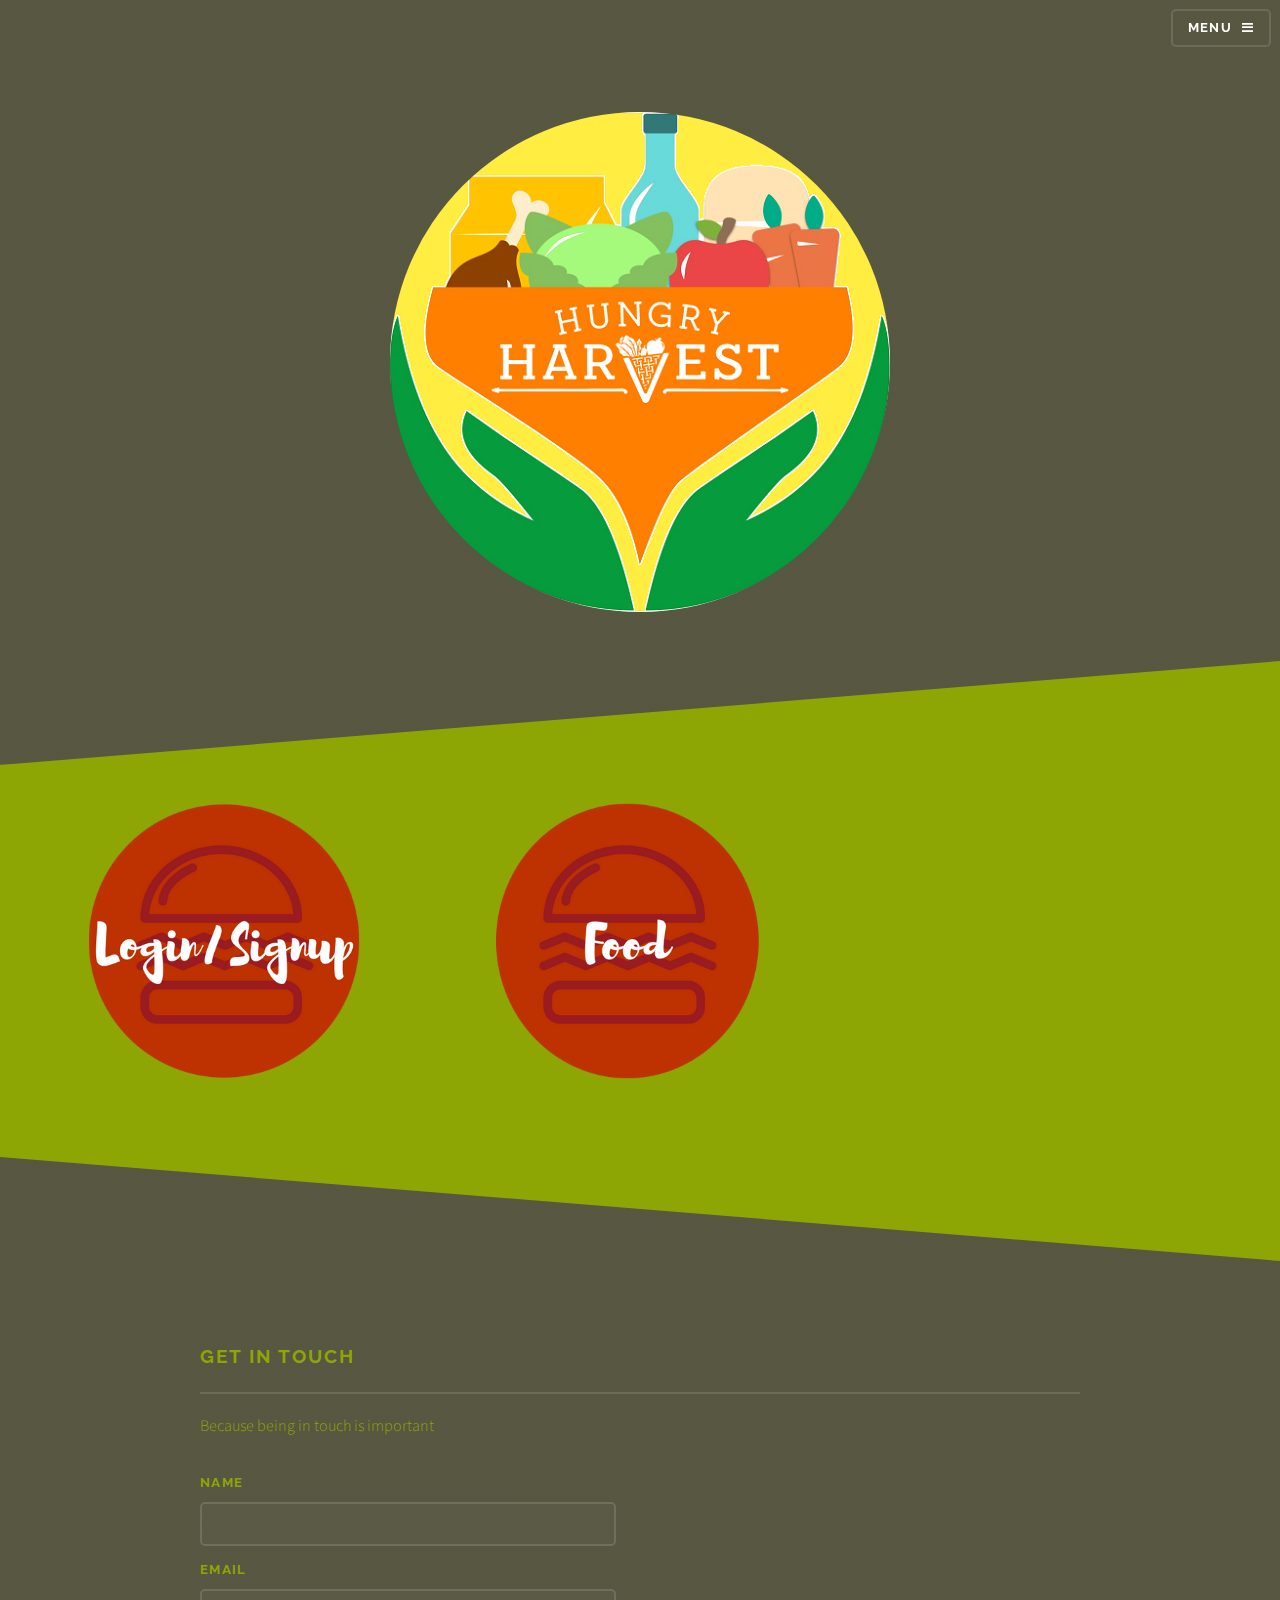
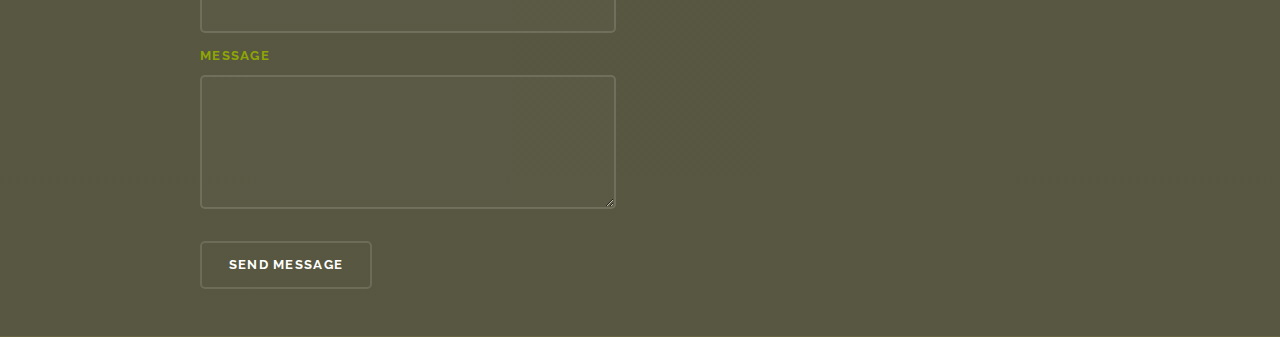
<file: index.html>
<!DOCTYPE HTML>
<html>
	<head>
		<title>Hungry Harvest</title>
		<meta charset="utf-8" />
		<meta name="viewport" content="width=device-width, initial-scale=1" />
		<link rel="stylesheet" href="assets/css/main.css" />
		<link rel="shortcut icon" href="images/logo.png">
	</head>
	<body>
		<!-- Page Wrapper -->
		<div id="page-wrapper">
			<!-- Header -->
			<header id="header" class="alt">
				<h1>
					<a href="index.html">Hungry Harvest</a>
				</h1>
				<nav>
					<a href="#menu">Menu</a>
				</nav>
			</header>
			<!-- Menu -->
			<nav id="menu">
				<div class="inner">
					<h2>Menu</h2>
					<ul class="links">
						<li>
							<a href="index.html">Home</a>
						</li>
						<li>
							<a href="loginsignup.html">Login/Signup</a>
						</li>
						<li>
							<a href="food.html">Feeds</a>
						</li>
					</ul>
					<a href="#" class="close">Close</a>
				</div>
			</nav>
			<!-- Banner -->
			<section id="banner">
				<div class="inner">
					<div class="logo">
						<img class="img-circle" src="images/Hungryharvest.png">
					</div>
				</div>
			</section>
			<!-- Wrapper -->
			<section id="wrapper">
				<div class="wrapper spotlight style1">
					<a href="loginsignup.html" class="image">
						<img src="images/loginsignup.png" alt="" />
					</a>
					<a href="loginsignup.html#login" class="image">
						<img src="images/food.png" alt="" />
					</a>
				</div>
				<!-- Four -->
				
			</section>
			<!-- Footer -->
			<section id="footer">
				<div class="inner">
					<h2 class="major">Get in touch</h2>
					<p>Because being in touch is important</p>
					<form method="post" action="#">
						<div class="field">
							<label for="name">Name</label>
							<input type="text" name="name" id="name" />
						</div>
						<div class="field">
							<label for="email">Email</label>
							<input type="email" name="email" id="email" />
						</div>
						<div class="field">
							<label for="message">Message</label>
							<textarea name="message" id="message" rows="4"></textarea>
						</div>
						<ul class="actions">
							<li>
								<input type="submit" value="Send Message" />
							</li>
						</ul>
					</form>
					
				</div>
			</section>
		</div>
		<!-- Scripts -->
		<script src="assets/js/skel.min.js"></script>
		<script src="assets/js/jquery.min.js"></script>
		<script src="assets/js/jquery.scrollex.min.js"></script>
		<script src="assets/js/util.js"></script>
		<script src="assets/js/main.js"></script>
	</body>
</html>
</file>
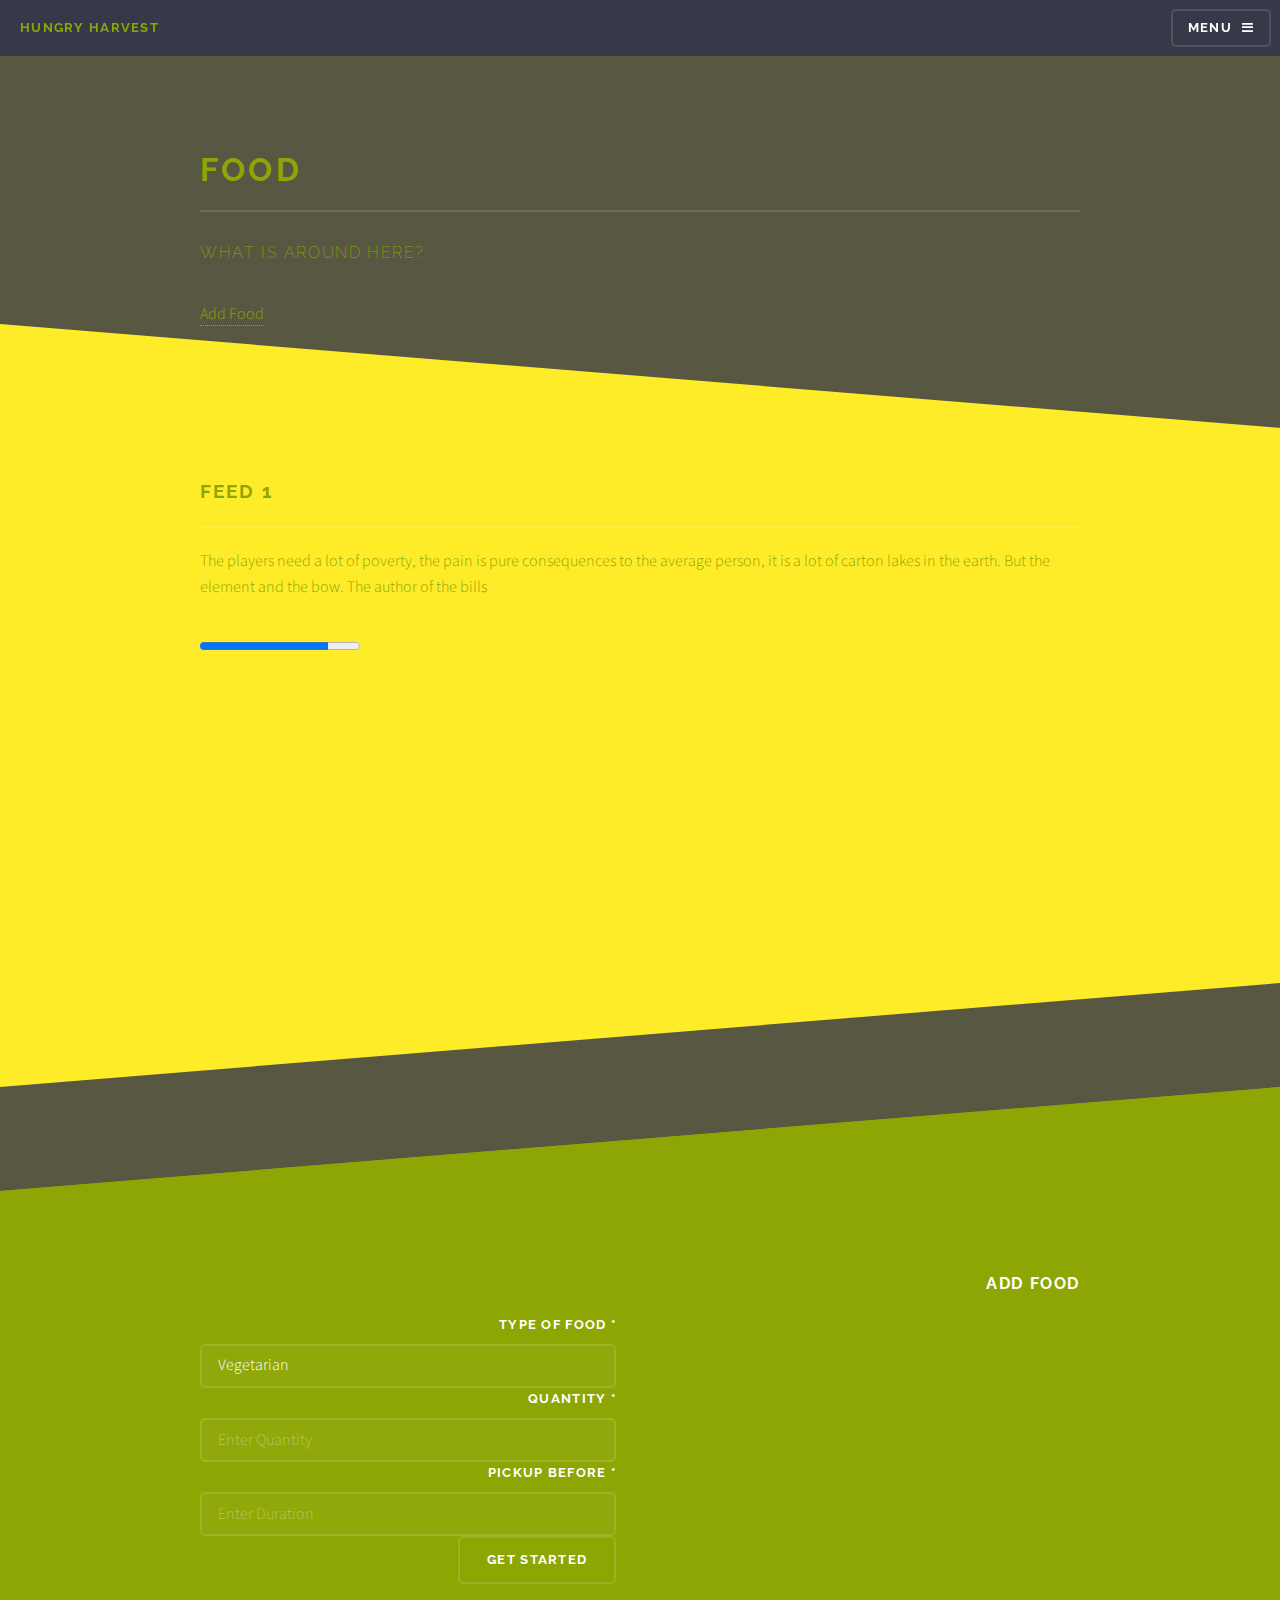
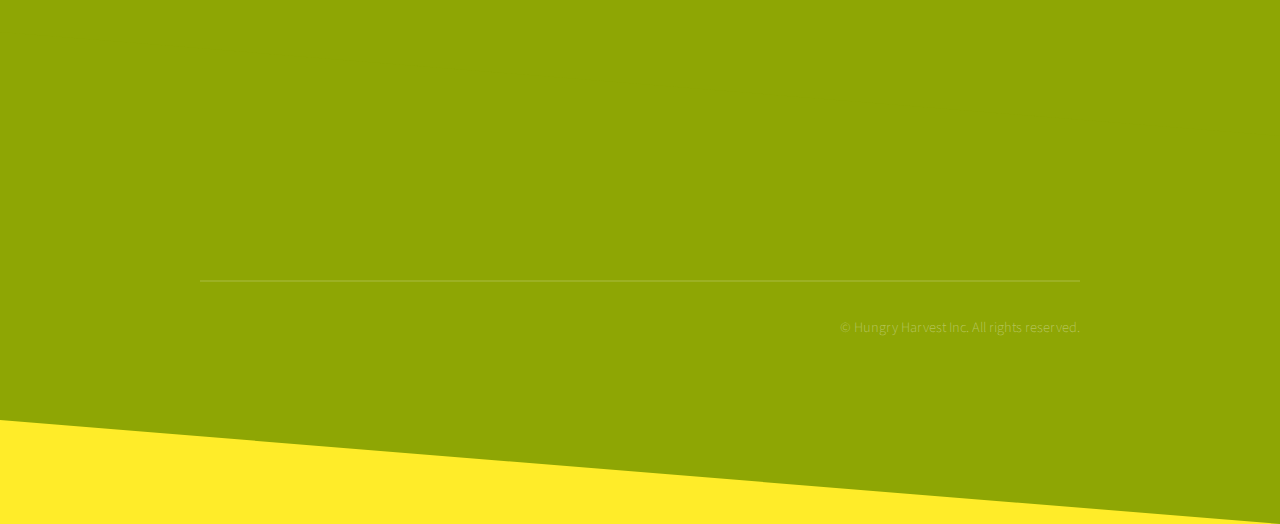
<file: food.html>
<!DOCTYPE HTML>
<html>
	<head>
		<title>Food - Hungry Harvest</title>
		<meta charset="utf-8" />
		<meta name="viewport" content="width=device-width, initial-scale=1" />
		<link rel="stylesheet" href="assets/css/main.css" />
        
        <style>
        li.main{
         display:block;
         height:30%;
         width:80%;
        text-align:center;
        }
            .time-left
            {
                display:inline;
                width: 30%;
                font-size:1.7em;
            }
        .map-container
            {
            display:inline;
             height:inherit;
             width:30%;
            }
            .food-info{
                display:inline;
            }
        
        </style>
	</head>
	<body>
		<!-- Page Wrapper -->
		<div id="page-wrapper">
			<!-- Header -->
			<header id="header">
				<h1>
					<a href="index.html">Hungry Harvest</a>
				</h1>
				<nav>
					<a href="#menu">Menu</a>
				</nav>
			</header>
			<!-- Menu -->
			<nav id="menu">
				<div class="inner">
					<h2>Menu</h2>
					<ul class="links">
						<li>
							<a href="index.html">Home</a>
						</li>
					</ul>
					<a href="#" class="close">Close</a>
				</div>
			</nav>
			<!-- Wrapper -->
			<section id="wrapper">
				<header>
					<div class="inner">
						<h2>Food</h2>
						<p>What is around here?</p>
						<a href="#food">Add Food</a>
					</div>
					<div>
					</header>
					<!-- Content -->
					<section id="three" class="wrapper alt style1">
					<div class="inner">
						<h2 class="major">Feed 1</h2>
						<p>The players need a lot of poverty, the pain is pure consequences to the average person, it is a lot of carton lakes in the earth. But the element and the bow. The author of the bills</p>
                        <progress id="progressBar" max="100" value="80"></progress>
						<section class="feed">
							<li class="main">
							<div class="map-container"><iframe src="https://www.google.com/maps/embed?pb=!1m14!1m12!1m3!1d241317.03900799053!2d72.88118615!3d19.082250749999996!2m3!1f0!2f0!3f0!3m2!1i1024!2i768!4f13.1!5e0!3m2!1sen!2sin!4v1483869675491" width="400" height="300" frameborder="0" style="border:0" allowfullscreen></iframe></div>
							</li>
							
						</section>
					</div>
				</section>
				</section>
				<!-- Footer -->
				<section id="footer">
					<div class="wrapper spotlight style1">
						<section id="one" class="wrapper spotlight style1">
							<div class="inner">
								<div class="content">
									<div class="form">
										<div class="tab-content">
											<div id="food">
												<h1 style="color:white;">Add food</h1>
												<form action="/" method="post" >
													<div class="top-row">
														<div>
															<label style="color:white;">
											Type of food
																		
																<span class="req">*</span>
															</label>
															<select name="foodtype" style="color:white;">
										                      <option name="veg" value="veg">Vegetarian</option>
                                                                <option name="nonveg" value="nonveg">Non-Vegetarian</option>
																
                                                            </select>
																<div class="field-wrap" style="color:white;">
																	<label style="color:white;">
											Quantity
																		
																		<span class="req">*</span>
																	</label>
																	<input type="text" placeholder="Enter Quantity" required autocomplete="off" name="quantity" required/>
																</div>
																<div class="field-wrap" style="color:white;">
																	<label style="color:white;">
											Pickup Before
																		
																		<span class="req">*</span>
																	</label>
																	<input type="text" placeholder="Enter Duration" required autocomplete="off" name="duration" required/>
																</div>
																<div class="field-wrap">
																	<button type="submit" class="button button-block">Get Started</button>
															</div>
														</div>
													</form>
												</div>
											</div>
											<!-- tab-content -->
										</div>
										<!-- /form -->
									</div>
								</div>
							</section>
							
							
							<div class="inner">
								<ul class="copyright">
									<li>&copy; Hungry Harvest Inc. All rights reserved.</li>
								</ul>
							</div>
						</section>
					</div>
					<!-- Scripts -->
					<script src="assets/js/skel.min.js"></script>
					<script src="assets/js/jquery.min.js"></script>
					<script src="assets/js/jquery.scrollex.min.js"></script>
					<script src="assets/js/util.js"></script>
					<script src="assets/js/main.js"></script>
				</body>
			</html>
</file>
<file: assets/css/main.css>
@import url(font-awesome.min.css);
@import url("https://fonts.googleapis.com/css?family=Raleway:200,700|Source+Sans+Pro:300,600,300italic,600italic");

/*
	Solid State by HTML5 UP
	html5up.net | @ajlkn
	Free for personal and commercial use under the CCA 3.0 license (html5up.net/license)
*/

/* Reset */

	html, body, div, span, applet, object, iframe, h1, h2, h3, h4, h5, h6, p, blockquote, pre, a, abbr, acronym, address, big, cite, code, del, dfn, em, img, ins, kbd, q, s, samp, small, strike, strong, sub, sup, tt, var, b, u, i, center, dl, dt, dd, ol, ul, li, fieldset, form, label, legend, table, caption, tbody, tfoot, thead, tr, th, td, article, aside, canvas, details, embed, figure, figcaption, footer, header, hgroup, menu, nav, output, ruby, section, summary, time, mark, audio, video {
		margin: 0;
		padding: 0;
		border: 0;
		font-size: 100%;
		font: inherit;
		vertical-align: baseline;
	}

	article, aside, details, figcaption, figure, footer, header, hgroup, menu, nav, section {
		display: block;
	}

	body {
		line-height: 1;
        
	}

	ol, ul {
		list-style: none;
	}

	blockquote, q {
		quotes: none;
	}

	blockquote:before, blockquote:after, q:before, q:after {
		content: '';
		content: none;
	}

	table {
		border-collapse: collapse;
		border-spacing: 0;
	}

	body {
		-webkit-text-size-adjust: none;
	}

/* Box Model */

	*, *:before, *:after {
		-moz-box-sizing: border-box;
		-webkit-box-sizing: border-box;
		box-sizing: border-box;
	}

/* Grid */

	.row {
		border-bottom: solid 1px transparent;
		-moz-box-sizing: border-box;
		-webkit-box-sizing: border-box;
		box-sizing: border-box;
	}

	.row > * {
		float: left;
		-moz-box-sizing: border-box;
		-webkit-box-sizing: border-box;
		box-sizing: border-box;
	}

	.row:after, .row:before {
		content: '';
		display: block;
		clear: both;
		height: 0;
	}

	.row.uniform > * > :first-child {
		margin-top: 0;
	}

	.row.uniform > * > :last-child {
		margin-bottom: 0;
	}

	.row.\30 \25 > * {
		padding: 0 0 0 0em;
	}

	.row.\30 \25 {
		margin: 0 0 -1px 0em;
	}

	.row.uniform.\30 \25 > * {
		padding: 0em 0 0 0em;
	}

	.row.uniform.\30 \25 {
		margin: 0em 0 -1px 0em;
	}

	.row > * {
		padding: 0 0 0 1.75em;
	}

	.row {
		margin: 0 0 -1px -1.75em;
	}

	.row.uniform > * {
		padding: 1.75em 0 0 1.75em;
	}

	.row.uniform {
		margin: -1.75em 0 -1px -1.75em;
	}

	.row.\32 00\25 > * {
		padding: 0 0 0 3.5em;
	}

	.row.\32 00\25 {
		margin: 0 0 -1px -3.5em;
	}

	.row.uniform.\32 00\25 > * {
		padding: 3.5em 0 0 3.5em;
	}

	.row.uniform.\32 00\25 {
		margin: -3.5em 0 -1px -3.5em;
	}

	.row.\31 50\25 > * {
		padding: 0 0 0 2.625em;
	}

	.row.\31 50\25 {
		margin: 0 0 -1px -2.625em;
	}

	.row.uniform.\31 50\25 > * {
		padding: 2.625em 0 0 2.625em;
	}

	.row.uniform.\31 50\25 {
		margin: -2.625em 0 -1px -2.625em;
	}

	.row.\35 0\25 > * {
		padding: 0 0 0 0.875em;
	}

	.row.\35 0\25 {
		margin: 0 0 -1px -0.875em;
	}

	.row.uniform.\35 0\25 > * {
		padding: 0.875em 0 0 0.875em;
	}

	.row.uniform.\35 0\25 {
		margin: -0.875em 0 -1px -0.875em;
	}

	.row.\32 5\25 > * {
		padding: 0 0 0 0.4375em;
	}

	.row.\32 5\25 {
		margin: 0 0 -1px -0.4375em;
	}

	.row.uniform.\32 5\25 > * {
		padding: 0.4375em 0 0 0.4375em;
	}

	.row.uniform.\32 5\25 {
		margin: -0.4375em 0 -1px -0.4375em;
	}

	.\31 2u, .\31 2u\24 {
		width: 100%;
		clear: none;
		margin-left: 0;
	}

	.\31 1u, .\31 1u\24 {
		width: 91.6666666667%;
		clear: none;
		margin-left: 0;
	}

	.\31 0u, .\31 0u\24 {
		width: 83.3333333333%;
		clear: none;
		margin-left: 0;
	}

	.\39 u, .\39 u\24 {
		width: 75%;
		clear: none;
		margin-left: 0;
	}

	.\38 u, .\38 u\24 {
		width: 66.6666666667%;
		clear: none;
		margin-left: 0;
	}

	.\37 u, .\37 u\24 {
		width: 58.3333333333%;
		clear: none;
		margin-left: 0;
	}

	.\36 u, .\36 u\24 {
		width: 50%;
		clear: none;
		margin-left: 0;
	}

	.\35 u, .\35 u\24 {
		width: 41.6666666667%;
		clear: none;
		margin-left: 0;
	}

	.\34 u, .\34 u\24 {
		width: 33.3333333333%;
		clear: none;
		margin-left: 0;
	}

	.\33 u, .\33 u\24 {
		width: 25%;
		clear: none;
		margin-left: 0;
	}

	.\32 u, .\32 u\24 {
		width: 16.6666666667%;
		clear: none;
		margin-left: 0;
	}

	.\31 u, .\31 u\24 {
		width: 8.3333333333%;
		clear: none;
		margin-left: 0;
	}

	.\31 2u\24 + *,
	.\31 1u\24 + *,
	.\31 0u\24 + *,
	.\39 u\24 + *,
	.\38 u\24 + *,
	.\37 u\24 + *,
	.\36 u\24 + *,
	.\35 u\24 + *,
	.\34 u\24 + *,
	.\33 u\24 + *,
	.\32 u\24 + *,
	.\31 u\24 + * {
		clear: left;
	}

	.\-11u {
		margin-left: 91.66667%;
	}

	.\-10u {
		margin-left: 83.33333%;
	}

	.\-9u {
		margin-left: 75%;
	}

	.\-8u {
		margin-left: 66.66667%;
	}

	.\-7u {
		margin-left: 58.33333%;
	}

	.\-6u {
		margin-left: 50%;
	}

	.\-5u {
		margin-left: 41.66667%;
	}

	.\-4u {
		margin-left: 33.33333%;
	}

	.\-3u {
		margin-left: 25%;
	}

	.\-2u {
		margin-left: 16.66667%;
	}

	.\-1u {
		margin-left: 8.33333%;
	}

	@media screen and (max-width: 1680px) {

		.row > * {
			padding: 0 0 0 1.75em;
		}

		.row {
			margin: 0 0 -1px -1.75em;
		}

		.row.uniform > * {
			padding: 1.75em 0 0 1.75em;
		}

		.row.uniform {
			margin: -1.75em 0 -1px -1.75em;
		}

		.row.\32 00\25 > * {
			padding: 0 0 0 3.5em;
		}

		.row.\32 00\25 {
			margin: 0 0 -1px -3.5em;
		}

		.row.uniform.\32 00\25 > * {
			padding: 3.5em 0 0 3.5em;
		}

		.row.uniform.\32 00\25 {
			margin: -3.5em 0 -1px -3.5em;
		}

		.row.\31 50\25 > * {
			padding: 0 0 0 2.625em;
		}

		.row.\31 50\25 {
			margin: 0 0 -1px -2.625em;
		}

		.row.uniform.\31 50\25 > * {
			padding: 2.625em 0 0 2.625em;
		}

		.row.uniform.\31 50\25 {
			margin: -2.625em 0 -1px -2.625em;
		}

		.row.\35 0\25 > * {
			padding: 0 0 0 0.875em;
		}

		.row.\35 0\25 {
			margin: 0 0 -1px -0.875em;
		}

		.row.uniform.\35 0\25 > * {
			padding: 0.875em 0 0 0.875em;
		}

		.row.uniform.\35 0\25 {
			margin: -0.875em 0 -1px -0.875em;
		}

		.row.\32 5\25 > * {
			padding: 0 0 0 0.4375em;
		}

		.row.\32 5\25 {
			margin: 0 0 -1px -0.4375em;
		}

		.row.uniform.\32 5\25 > * {
			padding: 0.4375em 0 0 0.4375em;
		}

		.row.uniform.\32 5\25 {
			margin: -0.4375em 0 -1px -0.4375em;
		}

		.\31 2u\28xlarge\29, .\31 2u\24\28xlarge\29 {
			width: 100%;
			clear: none;
			margin-left: 0;
		}

		.\31 1u\28xlarge\29, .\31 1u\24\28xlarge\29 {
			width: 91.6666666667%;
			clear: none;
			margin-left: 0;
		}

		.\31 0u\28xlarge\29, .\31 0u\24\28xlarge\29 {
			width: 83.3333333333%;
			clear: none;
			margin-left: 0;
		}

		.\39 u\28xlarge\29, .\39 u\24\28xlarge\29 {
			width: 75%;
			clear: none;
			margin-left: 0;
		}

		.\38 u\28xlarge\29, .\38 u\24\28xlarge\29 {
			width: 66.6666666667%;
			clear: none;
			margin-left: 0;
		}

		.\37 u\28xlarge\29, .\37 u\24\28xlarge\29 {
			width: 58.3333333333%;
			clear: none;
			margin-left: 0;
		}

		.\36 u\28xlarge\29, .\36 u\24\28xlarge\29 {
			width: 50%;
			clear: none;
			margin-left: 0;
		}

		.\35 u\28xlarge\29, .\35 u\24\28xlarge\29 {
			width: 41.6666666667%;
			clear: none;
			margin-left: 0;
		}

		.\34 u\28xlarge\29, .\34 u\24\28xlarge\29 {
			width: 33.3333333333%;
			clear: none;
			margin-left: 0;
		}

		.\33 u\28xlarge\29, .\33 u\24\28xlarge\29 {
			width: 25%;
			clear: none;
			margin-left: 0;
		}

		.\32 u\28xlarge\29, .\32 u\24\28xlarge\29 {
			width: 16.6666666667%;
			clear: none;
			margin-left: 0;
		}

		.\31 u\28xlarge\29, .\31 u\24\28xlarge\29 {
			width: 8.3333333333%;
			clear: none;
			margin-left: 0;
		}

		.\31 2u\24\28xlarge\29 + *,
		.\31 1u\24\28xlarge\29 + *,
		.\31 0u\24\28xlarge\29 + *,
		.\39 u\24\28xlarge\29 + *,
		.\38 u\24\28xlarge\29 + *,
		.\37 u\24\28xlarge\29 + *,
		.\36 u\24\28xlarge\29 + *,
		.\35 u\24\28xlarge\29 + *,
		.\34 u\24\28xlarge\29 + *,
		.\33 u\24\28xlarge\29 + *,
		.\32 u\24\28xlarge\29 + *,
		.\31 u\24\28xlarge\29 + * {
			clear: left;
		}

		.\-11u\28xlarge\29 {
			margin-left: 91.66667%;
		}

		.\-10u\28xlarge\29 {
			margin-left: 83.33333%;
		}

		.\-9u\28xlarge\29 {
			margin-left: 75%;
		}

		.\-8u\28xlarge\29 {
			margin-left: 66.66667%;
		}

		.\-7u\28xlarge\29 {
			margin-left: 58.33333%;
		}

		.\-6u\28xlarge\29 {
			margin-left: 50%;
		}

		.\-5u\28xlarge\29 {
			margin-left: 41.66667%;
		}

		.\-4u\28xlarge\29 {
			margin-left: 33.33333%;
		}

		.\-3u\28xlarge\29 {
			margin-left: 25%;
		}

		.\-2u\28xlarge\29 {
			margin-left: 16.66667%;
		}

		.\-1u\28xlarge\29 {
			margin-left: 8.33333%;
		}

	}

	@media screen and (max-width: 1280px) {

		.row > * {
			padding: 0 0 0 1.75em;
		}

		.row {
			margin: 0 0 -1px -1.75em;
		}

		.row.uniform > * {
			padding: 1.75em 0 0 1.75em;
		}

		.row.uniform {
			margin: -1.75em 0 -1px -1.75em;
		}

		.row.\32 00\25 > * {
			padding: 0 0 0 3.5em;
		}

		.row.\32 00\25 {
			margin: 0 0 -1px -3.5em;
		}

		.row.uniform.\32 00\25 > * {
			padding: 3.5em 0 0 3.5em;
		}

		.row.uniform.\32 00\25 {
			margin: -3.5em 0 -1px -3.5em;
		}

		.row.\31 50\25 > * {
			padding: 0 0 0 2.625em;
		}

		.row.\31 50\25 {
			margin: 0 0 -1px -2.625em;
		}

		.row.uniform.\31 50\25 > * {
			padding: 2.625em 0 0 2.625em;
		}

		.row.uniform.\31 50\25 {
			margin: -2.625em 0 -1px -2.625em;
		}

		.row.\35 0\25 > * {
			padding: 0 0 0 0.875em;
		}

		.row.\35 0\25 {
			margin: 0 0 -1px -0.875em;
		}

		.row.uniform.\35 0\25 > * {
			padding: 0.875em 0 0 0.875em;
		}

		.row.uniform.\35 0\25 {
			margin: -0.875em 0 -1px -0.875em;
		}

		.row.\32 5\25 > * {
			padding: 0 0 0 0.4375em;
		}

		.row.\32 5\25 {
			margin: 0 0 -1px -0.4375em;
		}

		.row.uniform.\32 5\25 > * {
			padding: 0.4375em 0 0 0.4375em;
		}

		.row.uniform.\32 5\25 {
			margin: -0.4375em 0 -1px -0.4375em;
		}

		.\31 2u\28large\29, .\31 2u\24\28large\29 {
			width: 100%;
			clear: none;
			margin-left: 0;
		}

		.\31 1u\28large\29, .\31 1u\24\28large\29 {
			width: 91.6666666667%;
			clear: none;
			margin-left: 0;
		}

		.\31 0u\28large\29, .\31 0u\24\28large\29 {
			width: 83.3333333333%;
			clear: none;
			margin-left: 0;
		}

		.\39 u\28large\29, .\39 u\24\28large\29 {
			width: 75%;
			clear: none;
			margin-left: 0;
		}

		.\38 u\28large\29, .\38 u\24\28large\29 {
			width: 66.6666666667%;
			clear: none;
			margin-left: 0;
		}

		.\37 u\28large\29, .\37 u\24\28large\29 {
			width: 58.3333333333%;
			clear: none;
			margin-left: 0;
		}

		.\36 u\28large\29, .\36 u\24\28large\29 {
			width: 50%;
			clear: none;
			margin-left: 0;
		}

		.\35 u\28large\29, .\35 u\24\28large\29 {
			width: 41.6666666667%;
			clear: none;
			margin-left: 0;
		}

		.\34 u\28large\29, .\34 u\24\28large\29 {
			width: 33.3333333333%;
			clear: none;
			margin-left: 0;
		}

		.\33 u\28large\29, .\33 u\24\28large\29 {
			width: 25%;
			clear: none;
			margin-left: 0;
		}

		.\32 u\28large\29, .\32 u\24\28large\29 {
			width: 16.6666666667%;
			clear: none;
			margin-left: 0;
		}

		.\31 u\28large\29, .\31 u\24\28large\29 {
			width: 8.3333333333%;
			clear: none;
			margin-left: 0;
		}

		.\31 2u\24\28large\29 + *,
		.\31 1u\24\28large\29 + *,
		.\31 0u\24\28large\29 + *,
		.\39 u\24\28large\29 + *,
		.\38 u\24\28large\29 + *,
		.\37 u\24\28large\29 + *,
		.\36 u\24\28large\29 + *,
		.\35 u\24\28large\29 + *,
		.\34 u\24\28large\29 + *,
		.\33 u\24\28large\29 + *,
		.\32 u\24\28large\29 + *,
		.\31 u\24\28large\29 + * {
			clear: left;
		}

		.\-11u\28large\29 {
			margin-left: 91.66667%;
		}

		.\-10u\28large\29 {
			margin-left: 83.33333%;
		}

		.\-9u\28large\29 {
			margin-left: 75%;
		}

		.\-8u\28large\29 {
			margin-left: 66.66667%;
		}

		.\-7u\28large\29 {
			margin-left: 58.33333%;
		}

		.\-6u\28large\29 {
			margin-left: 50%;
		}

		.\-5u\28large\29 {
			margin-left: 41.66667%;
		}

		.\-4u\28large\29 {
			margin-left: 33.33333%;
		}

		.\-3u\28large\29 {
			margin-left: 25%;
		}

		.\-2u\28large\29 {
			margin-left: 16.66667%;
		}

		.\-1u\28large\29 {
			margin-left: 8.33333%;
		}

	}

	@media screen and (max-width: 980px) {

		.row > * {
			padding: 0 0 0 1.75em;
		}

		.row {
			margin: 0 0 -1px -1.75em;
		}

		.row.uniform > * {
			padding: 1.75em 0 0 1.75em;
		}

		.row.uniform {
			margin: -1.75em 0 -1px -1.75em;
		}

		.row.\32 00\25 > * {
			padding: 0 0 0 3.5em;
		}

		.row.\32 00\25 {
			margin: 0 0 -1px -3.5em;
		}

		.row.uniform.\32 00\25 > * {
			padding: 3.5em 0 0 3.5em;
		}

		.row.uniform.\32 00\25 {
			margin: -3.5em 0 -1px -3.5em;
		}

		.row.\31 50\25 > * {
			padding: 0 0 0 2.625em;
		}

		.row.\31 50\25 {
			margin: 0 0 -1px -2.625em;
		}

		.row.uniform.\31 50\25 > * {
			padding: 2.625em 0 0 2.625em;
		}

		.row.uniform.\31 50\25 {
			margin: -2.625em 0 -1px -2.625em;
		}

		.row.\35 0\25 > * {
			padding: 0 0 0 0.875em;
		}

		.row.\35 0\25 {
			margin: 0 0 -1px -0.875em;
		}

		.row.uniform.\35 0\25 > * {
			padding: 0.875em 0 0 0.875em;
		}

		.row.uniform.\35 0\25 {
			margin: -0.875em 0 -1px -0.875em;
		}

		.row.\32 5\25 > * {
			padding: 0 0 0 0.4375em;
		}

		.row.\32 5\25 {
			margin: 0 0 -1px -0.4375em;
		}

		.row.uniform.\32 5\25 > * {
			padding: 0.4375em 0 0 0.4375em;
		}

		.row.uniform.\32 5\25 {
			margin: -0.4375em 0 -1px -0.4375em;
		}

		.\31 2u\28medium\29, .\31 2u\24\28medium\29 {
			width: 100%;
			clear: none;
			margin-left: 0;
		}

		.\31 1u\28medium\29, .\31 1u\24\28medium\29 {
			width: 91.6666666667%;
			clear: none;
			margin-left: 0;
		}

		.\31 0u\28medium\29, .\31 0u\24\28medium\29 {
			width: 83.3333333333%;
			clear: none;
			margin-left: 0;
		}

		.\39 u\28medium\29, .\39 u\24\28medium\29 {
			width: 75%;
			clear: none;
			margin-left: 0;
		}

		.\38 u\28medium\29, .\38 u\24\28medium\29 {
			width: 66.6666666667%;
			clear: none;
			margin-left: 0;
		}

		.\37 u\28medium\29, .\37 u\24\28medium\29 {
			width: 58.3333333333%;
			clear: none;
			margin-left: 0;
		}

		.\36 u\28medium\29, .\36 u\24\28medium\29 {
			width: 50%;
			clear: none;
			margin-left: 0;
		}

		.\35 u\28medium\29, .\35 u\24\28medium\29 {
			width: 41.6666666667%;
			clear: none;
			margin-left: 0;
		}

		.\34 u\28medium\29, .\34 u\24\28medium\29 {
			width: 33.3333333333%;
			clear: none;
			margin-left: 0;
		}

		.\33 u\28medium\29, .\33 u\24\28medium\29 {
			width: 25%;
			clear: none;
			margin-left: 0;
		}

		.\32 u\28medium\29, .\32 u\24\28medium\29 {
			width: 16.6666666667%;
			clear: none;
			margin-left: 0;
		}

		.\31 u\28medium\29, .\31 u\24\28medium\29 {
			width: 8.3333333333%;
			clear: none;
			margin-left: 0;
		}

		.\31 2u\24\28medium\29 + *,
		.\31 1u\24\28medium\29 + *,
		.\31 0u\24\28medium\29 + *,
		.\39 u\24\28medium\29 + *,
		.\38 u\24\28medium\29 + *,
		.\37 u\24\28medium\29 + *,
		.\36 u\24\28medium\29 + *,
		.\35 u\24\28medium\29 + *,
		.\34 u\24\28medium\29 + *,
		.\33 u\24\28medium\29 + *,
		.\32 u\24\28medium\29 + *,
		.\31 u\24\28medium\29 + * {
			clear: left;
		}

		.\-11u\28medium\29 {
			margin-left: 91.66667%;
		}

		.\-10u\28medium\29 {
			margin-left: 83.33333%;
		}

		.\-9u\28medium\29 {
			margin-left: 75%;
		}

		.\-8u\28medium\29 {
			margin-left: 66.66667%;
		}

		.\-7u\28medium\29 {
			margin-left: 58.33333%;
		}

		.\-6u\28medium\29 {
			margin-left: 50%;
		}

		.\-5u\28medium\29 {
			margin-left: 41.66667%;
		}

		.\-4u\28medium\29 {
			margin-left: 33.33333%;
		}

		.\-3u\28medium\29 {
			margin-left: 25%;
		}

		.\-2u\28medium\29 {
			margin-left: 16.66667%;
		}

		.\-1u\28medium\29 {
			margin-left: 8.33333%;
		}

	}

	@media screen and (max-width: 736px) {

		.row > * {
			padding: 0 0 0 1.25em;
		}

		.row {
			margin: 0 0 -1px -1.25em;
		}

		.row.uniform > * {
			padding: 1.25em 0 0 1.25em;
		}

		.row.uniform {
			margin: -1.25em 0 -1px -1.25em;
		}

		.row.\32 00\25 > * {
			padding: 0 0 0 2.5em;
		}

		.row.\32 00\25 {
			margin: 0 0 -1px -2.5em;
		}

		.row.uniform.\32 00\25 > * {
			padding: 2.5em 0 0 2.5em;
		}

		.row.uniform.\32 00\25 {
			margin: -2.5em 0 -1px -2.5em;
		}

		.row.\31 50\25 > * {
			padding: 0 0 0 1.875em;
		}

		.row.\31 50\25 {
			margin: 0 0 -1px -1.875em;
		}

		.row.uniform.\31 50\25 > * {
			padding: 1.875em 0 0 1.875em;
		}

		.row.uniform.\31 50\25 {
			margin: -1.875em 0 -1px -1.875em;
		}

		.row.\35 0\25 > * {
			padding: 0 0 0 0.625em;
		}

		.row.\35 0\25 {
			margin: 0 0 -1px -0.625em;
		}

		.row.uniform.\35 0\25 > * {
			padding: 0.625em 0 0 0.625em;
		}

		.row.uniform.\35 0\25 {
			margin: -0.625em 0 -1px -0.625em;
		}

		.row.\32 5\25 > * {
			padding: 0 0 0 0.3125em;
		}

		.row.\32 5\25 {
			margin: 0 0 -1px -0.3125em;
		}

		.row.uniform.\32 5\25 > * {
			padding: 0.3125em 0 0 0.3125em;
		}

		.row.uniform.\32 5\25 {
			margin: -0.3125em 0 -1px -0.3125em;
		}

		.\31 2u\28small\29, .\31 2u\24\28small\29 {
			width: 100%;
			clear: none;
			margin-left: 0;
		}

		.\31 1u\28small\29, .\31 1u\24\28small\29 {
			width: 91.6666666667%;
			clear: none;
			margin-left: 0;
		}

		.\31 0u\28small\29, .\31 0u\24\28small\29 {
			width: 83.3333333333%;
			clear: none;
			margin-left: 0;
		}

		.\39 u\28small\29, .\39 u\24\28small\29 {
			width: 75%;
			clear: none;
			margin-left: 0;
		}

		.\38 u\28small\29, .\38 u\24\28small\29 {
			width: 66.6666666667%;
			clear: none;
			margin-left: 0;
		}

		.\37 u\28small\29, .\37 u\24\28small\29 {
			width: 58.3333333333%;
			clear: none;
			margin-left: 0;
		}

		.\36 u\28small\29, .\36 u\24\28small\29 {
			width: 50%;
			clear: none;
			margin-left: 0;
		}

		.\35 u\28small\29, .\35 u\24\28small\29 {
			width: 41.6666666667%;
			clear: none;
			margin-left: 0;
		}

		.\34 u\28small\29, .\34 u\24\28small\29 {
			width: 33.3333333333%;
			clear: none;
			margin-left: 0;
		}

		.\33 u\28small\29, .\33 u\24\28small\29 {
			width: 25%;
			clear: none;
			margin-left: 0;
		}

		.\32 u\28small\29, .\32 u\24\28small\29 {
			width: 16.6666666667%;
			clear: none;
			margin-left: 0;
		}

		.\31 u\28small\29, .\31 u\24\28small\29 {
			width: 8.3333333333%;
			clear: none;
			margin-left: 0;
		}

		.\31 2u\24\28small\29 + *,
		.\31 1u\24\28small\29 + *,
		.\31 0u\24\28small\29 + *,
		.\39 u\24\28small\29 + *,
		.\38 u\24\28small\29 + *,
		.\37 u\24\28small\29 + *,
		.\36 u\24\28small\29 + *,
		.\35 u\24\28small\29 + *,
		.\34 u\24\28small\29 + *,
		.\33 u\24\28small\29 + *,
		.\32 u\24\28small\29 + *,
		.\31 u\24\28small\29 + * {
			clear: left;
		}

		.\-11u\28small\29 {
			margin-left: 91.66667%;
		}

		.\-10u\28small\29 {
			margin-left: 83.33333%;
		}

		.\-9u\28small\29 {
			margin-left: 75%;
		}

		.\-8u\28small\29 {
			margin-left: 66.66667%;
		}

		.\-7u\28small\29 {
			margin-left: 58.33333%;
		}

		.\-6u\28small\29 {
			margin-left: 50%;
		}

		.\-5u\28small\29 {
			margin-left: 41.66667%;
		}

		.\-4u\28small\29 {
			margin-left: 33.33333%;
		}

		.\-3u\28small\29 {
			margin-left: 25%;
		}

		.\-2u\28small\29 {
			margin-left: 16.66667%;
		}

		.\-1u\28small\29 {
			margin-left: 8.33333%;
		}

	}

	@media screen and (max-width: 640px) {

		.row > * {
			padding: 0 0 0 1.25em;
		}

		.row {
			margin: 0 0 -1px -1.25em;
		}

		.row.uniform > * {
			padding: 1.25em 0 0 1.25em;
		}

		.row.uniform {
			margin: -1.25em 0 -1px -1.25em;
		}

		.row.\32 00\25 > * {
			padding: 0 0 0 2.5em;
		}

		.row.\32 00\25 {
			margin: 0 0 -1px -2.5em;
		}

		.row.uniform.\32 00\25 > * {
			padding: 2.5em 0 0 2.5em;
		}

		.row.uniform.\32 00\25 {
			margin: -2.5em 0 -1px -2.5em;
		}

		.row.\31 50\25 > * {
			padding: 0 0 0 1.875em;
		}

		.row.\31 50\25 {
			margin: 0 0 -1px -1.875em;
		}

		.row.uniform.\31 50\25 > * {
			padding: 1.875em 0 0 1.875em;
		}

		.row.uniform.\31 50\25 {
			margin: -1.875em 0 -1px -1.875em;
		}

		.row.\35 0\25 > * {
			padding: 0 0 0 0.625em;
		}

		.row.\35 0\25 {
			margin: 0 0 -1px -0.625em;
		}

		.row.uniform.\35 0\25 > * {
			padding: 0.625em 0 0 0.625em;
		}

		.row.uniform.\35 0\25 {
			margin: -0.625em 0 -1px -0.625em;
		}

		.row.\32 5\25 > * {
			padding: 0 0 0 0.3125em;
		}

		.row.\32 5\25 {
			margin: 0 0 -1px -0.3125em;
		}

		.row.uniform.\32 5\25 > * {
			padding: 0.3125em 0 0 0.3125em;
		}

		.row.uniform.\32 5\25 {
			margin: -0.3125em 0 -1px -0.3125em;
		}

		.\31 2u\28xsmall\29, .\31 2u\24\28xsmall\29 {
			width: 100%;
			clear: none;
			margin-left: 0;
		}

		.\31 1u\28xsmall\29, .\31 1u\24\28xsmall\29 {
			width: 91.6666666667%;
			clear: none;
			margin-left: 0;
		}

		.\31 0u\28xsmall\29, .\31 0u\24\28xsmall\29 {
			width: 83.3333333333%;
			clear: none;
			margin-left: 0;
		}

		.\39 u\28xsmall\29, .\39 u\24\28xsmall\29 {
			width: 75%;
			clear: none;
			margin-left: 0;
		}

		.\38 u\28xsmall\29, .\38 u\24\28xsmall\29 {
			width: 66.6666666667%;
			clear: none;
			margin-left: 0;
		}

		.\37 u\28xsmall\29, .\37 u\24\28xsmall\29 {
			width: 58.3333333333%;
			clear: none;
			margin-left: 0;
		}

		.\36 u\28xsmall\29, .\36 u\24\28xsmall\29 {
			width: 50%;
			clear: none;
			margin-left: 0;
		}

		.\35 u\28xsmall\29, .\35 u\24\28xsmall\29 {
			width: 41.6666666667%;
			clear: none;
			margin-left: 0;
		}

		.\34 u\28xsmall\29, .\34 u\24\28xsmall\29 {
			width: 33.3333333333%;
			clear: none;
			margin-left: 0;
		}

		.\33 u\28xsmall\29, .\33 u\24\28xsmall\29 {
			width: 25%;
			clear: none;
			margin-left: 0;
		}

		.\32 u\28xsmall\29, .\32 u\24\28xsmall\29 {
			width: 16.6666666667%;
			clear: none;
			margin-left: 0;
		}

		.\31 u\28xsmall\29, .\31 u\24\28xsmall\29 {
			width: 8.3333333333%;
			clear: none;
			margin-left: 0;
		}

		.\31 2u\24\28xsmall\29 + *,
		.\31 1u\24\28xsmall\29 + *,
		.\31 0u\24\28xsmall\29 + *,
		.\39 u\24\28xsmall\29 + *,
		.\38 u\24\28xsmall\29 + *,
		.\37 u\24\28xsmall\29 + *,
		.\36 u\24\28xsmall\29 + *,
		.\35 u\24\28xsmall\29 + *,
		.\34 u\24\28xsmall\29 + *,
		.\33 u\24\28xsmall\29 + *,
		.\32 u\24\28xsmall\29 + *,
		.\31 u\24\28xsmall\29 + * {
			clear: left;
		}

		.\-11u\28xsmall\29 {
			margin-left: 91.66667%;
		}

		.\-10u\28xsmall\29 {
			margin-left: 83.33333%;
		}

		.\-9u\28xsmall\29 {
			margin-left: 75%;
		}

		.\-8u\28xsmall\29 {
			margin-left: 66.66667%;
		}

		.\-7u\28xsmall\29 {
			margin-left: 58.33333%;
		}

		.\-6u\28xsmall\29 {
			margin-left: 50%;
		}

		.\-5u\28xsmall\29 {
			margin-left: 41.66667%;
		}

		.\-4u\28xsmall\29 {
			margin-left: 33.33333%;
		}

		.\-3u\28xsmall\29 {
			margin-left: 25%;
		}

		.\-2u\28xsmall\29 {
			margin-left: 16.66667%;
		}

		.\-1u\28xsmall\29 {
			margin-left: 8.33333%;
		}

	}

	@media screen and (max-width: 360px) {

		.row > * {
			padding: 0 0 0 1.25em;
		}

		.row {
			margin: 0 0 -1px -1.25em;
		}

		.row.uniform > * {
			padding: 1.25em 0 0 1.25em;
		}

		.row.uniform {
			margin: -1.25em 0 -1px -1.25em;
		}

		.row.\32 00\25 > * {
			padding: 0 0 0 2.5em;
		}

		.row.\32 00\25 {
			margin: 0 0 -1px -2.5em;
		}

		.row.uniform.\32 00\25 > * {
			padding: 2.5em 0 0 2.5em;
		}

		.row.uniform.\32 00\25 {
			margin: -2.5em 0 -1px -2.5em;
		}

		.row.\31 50\25 > * {
			padding: 0 0 0 1.875em;
		}

		.row.\31 50\25 {
			margin: 0 0 -1px -1.875em;
		}

		.row.uniform.\31 50\25 > * {
			padding: 1.875em 0 0 1.875em;
		}

		.row.uniform.\31 50\25 {
			margin: -1.875em 0 -1px -1.875em;
		}

		.row.\35 0\25 > * {
			padding: 0 0 0 0.625em;
		}

		.row.\35 0\25 {
			margin: 0 0 -1px -0.625em;
		}

		.row.uniform.\35 0\25 > * {
			padding: 0.625em 0 0 0.625em;
		}

		.row.uniform.\35 0\25 {
			margin: -0.625em 0 -1px -0.625em;
		}

		.row.\32 5\25 > * {
			padding: 0 0 0 0.3125em;
		}

		.row.\32 5\25 {
			margin: 0 0 -1px -0.3125em;
		}

		.row.uniform.\32 5\25 > * {
			padding: 0.3125em 0 0 0.3125em;
		}

		.row.uniform.\32 5\25 {
			margin: -0.3125em 0 -1px -0.3125em;
		}

		.\31 2u\28xxsmall\29, .\31 2u\24\28xxsmall\29 {
			width: 100%;
			clear: none;
			margin-left: 0;
		}

		.\31 1u\28xxsmall\29, .\31 1u\24\28xxsmall\29 {
			width: 91.6666666667%;
			clear: none;
			margin-left: 0;
		}

		.\31 0u\28xxsmall\29, .\31 0u\24\28xxsmall\29 {
			width: 83.3333333333%;
			clear: none;
			margin-left: 0;
		}

		.\39 u\28xxsmall\29, .\39 u\24\28xxsmall\29 {
			width: 75%;
			clear: none;
			margin-left: 0;
		}

		.\38 u\28xxsmall\29, .\38 u\24\28xxsmall\29 {
			width: 66.6666666667%;
			clear: none;
			margin-left: 0;
		}

		.\37 u\28xxsmall\29, .\37 u\24\28xxsmall\29 {
			width: 58.3333333333%;
			clear: none;
			margin-left: 0;
		}

		.\36 u\28xxsmall\29, .\36 u\24\28xxsmall\29 {
			width: 50%;
			clear: none;
			margin-left: 0;
		}

		.\35 u\28xxsmall\29, .\35 u\24\28xxsmall\29 {
			width: 41.6666666667%;
			clear: none;
			margin-left: 0;
		}

		.\34 u\28xxsmall\29, .\34 u\24\28xxsmall\29 {
			width: 33.3333333333%;
			clear: none;
			margin-left: 0;
		}

		.\33 u\28xxsmall\29, .\33 u\24\28xxsmall\29 {
			width: 25%;
			clear: none;
			margin-left: 0;
		}

		.\32 u\28xxsmall\29, .\32 u\24\28xxsmall\29 {
			width: 16.6666666667%;
			clear: none;
			margin-left: 0;
		}

		.\31 u\28xxsmall\29, .\31 u\24\28xxsmall\29 {
			width: 8.3333333333%;
			clear: none;
			margin-left: 0;
		}

		.\31 2u\24\28xxsmall\29 + *,
		.\31 1u\24\28xxsmall\29 + *,
		.\31 0u\24\28xxsmall\29 + *,
		.\39 u\24\28xxsmall\29 + *,
		.\38 u\24\28xxsmall\29 + *,
		.\37 u\24\28xxsmall\29 + *,
		.\36 u\24\28xxsmall\29 + *,
		.\35 u\24\28xxsmall\29 + *,
		.\34 u\24\28xxsmall\29 + *,
		.\33 u\24\28xxsmall\29 + *,
		.\32 u\24\28xxsmall\29 + *,
		.\31 u\24\28xxsmall\29 + * {
			clear: left;
		}

		.\-11u\28xxsmall\29 {
			margin-left: 91.66667%;
		}

		.\-10u\28xxsmall\29 {
			margin-left: 83.33333%;
		}

		.\-9u\28xxsmall\29 {
			margin-left: 75%;
		}

		.\-8u\28xxsmall\29 {
			margin-left: 66.66667%;
		}

		.\-7u\28xxsmall\29 {
			margin-left: 58.33333%;
		}

		.\-6u\28xxsmall\29 {
			margin-left: 50%;
		}

		.\-5u\28xxsmall\29 {
			margin-left: 41.66667%;
		}

		.\-4u\28xxsmall\29 {
			margin-left: 33.33333%;
		}

		.\-3u\28xxsmall\29 {
			margin-left: 25%;
		}

		.\-2u\28xxsmall\29 {
			margin-left: 16.66667%;
		}

		.\-1u\28xxsmall\29 {
			margin-left: 8.33333%;
		}

	}

/* Basic */

	@-ms-viewport {
		width: device-width;
	}

	body {
		-ms-overflow-style: scrollbar;
	}

	@media screen and (max-width: 640px) {

		html, body {
			min-width: 320px;
		}

	}

	body {
		background-color: #ffec29;
		background-image: linear-gradient(to top, rgb(255,236,41), rgb(255,236,41)), url("../../images/Yellow.jpg");
		background-size: auto, cover;
		background-attachment: fixed, fixed;
		background-position: center, center;
	}

		body.is-loading *, body.is-loading *:before, body.is-loading *:after {
			-moz-animation: none !important;
			-webkit-animation: none !important;
			-ms-animation: none !important;
			animation: none !important;
			-moz-transition: none !important;
			-webkit-transition: none !important;
			-ms-transition: none !important;
			transition: none !important;
		}

/* Type */

	body, input, select, textarea {
		color: #8ea604;;
		font-family: "Source Sans Pro", Helvetica, sans-serif;
		font-size: 16.5pt;
		font-weight: 300;
		line-height: 1.65;
	}

		@media screen and (max-width: 1680px) {

			body, input, select, textarea {
				font-size: 13pt;
			}

		}

		@media screen and (max-width: 1280px) {

			body, input, select, textarea {
				font-size: 12pt;
			}

		}

		@media screen and (max-width: 980px) {

			body, input, select, textarea {
				font-size: 12pt;
			}

		}

		@media screen and (max-width: 736px) {

			body, input, select, textarea {
				font-size: 12pt;
			}

		}

		@media screen and (max-width: 640px) {

			body, input, select, textarea {
				font-size: 12pt;
			}

		}

	a {
		-moz-transition: color 0.2s ease-in-out, border-bottom-color 0.2s ease-in-out;
		-webkit-transition: color 0.2s ease-in-out, border-bottom-color 0.2s ease-in-out;
		-ms-transition: color 0.2s ease-in-out, border-bottom-color 0.2s ease-in-out;
		transition: color 0.2s ease-in-out, border-bottom-color 0.2s ease-in-out;
		border-bottom: dotted 1px rgba(255, 255, 255, 0.35);
		color: #8ea604;
		text-decoration: none;
	}

		a:hover {
			border-bottom-color: transparent;
			color: #8ea604; !important;
		}

		a.special:not(.button) {
			text-decoration: none;
			border-bottom: 0;
			display: block;
			font-family: Raleway, Helvetica, sans-serif;
			font-size: 0.8em;
			font-weight: 700;
			letter-spacing: 0.1em;
			margin: 0 0 2em 0;
			text-transform: uppercase;
		}

			a.special:not(.button):before {
				-moz-osx-font-smoothing: grayscale;
				-webkit-font-smoothing: antialiased;
				font-family: FontAwesome;
				font-style: normal;
				font-weight: normal;
				text-transform: none !important;
			}

			a.special:not(.button):before {
				-moz-transition: background-color 0.2s ease-in-out;
				-webkit-transition: background-color 0.2s ease-in-out;
				-ms-transition: background-color 0.2s ease-in-out;
				transition: background-color 0.2s ease-in-out;
				border-radius: 100%;
				border: solid 2px rgba(255, 255, 255, 0.125);
				content: '\f105';
				display: inline-block;
				font-size: 1.25em;
				height: 2em;
				line-height: 1.65em;
				margin-right: 0.85em;
				text-align: center;
				text-indent: 0.15em;
				vertical-align: middle;
				width: 2em;
			}

			a.special:not(.button):hover:before {
				background-color: rgba(255, 255, 255, 0.025);
			}

			a.special:not(.button):active:before {
				background-color: rgba(255, 255, 255, 0.075);
			}

	strong, b {
		color: #8ea604;
		font-weight: 600;
	}

	em, i {
		font-style: italic;
	}

	p {
		margin: 0 0 2em 0;
	}

	h1, h2, h3, h4, h5, h6 {
		color: #8ea604;
		font-family: Raleway, Helvetica, sans-serif;
		font-weight: 700;
		letter-spacing: 0.1em;
		margin: 0 0 1em 0;
		text-transform: uppercase;
	}

		h1 a, h2 a, h3 a, h4 a, h5 a, h6 a {
			color: inherit;
			text-decoration: none;
		}

		h1 span, h2 span, h3 span, h4 span, h5 span, h6 span {
			font-weight: 200;
		}

		h1.major, h2.major, h3.major, h4.major, h5.major, h6.major {
			padding-bottom: 1em;
			border-bottom: solid 2px rgba(255, 255, 255, 0.125);
		}

	h2 {
		font-size: 1.2em;
	}

	h3 {
		font-size: 0.9em;
	}

	h4 {
		font-size: 0.7em;
	}

	h5 {
		font-size: 0.7em;
	}

	h6 {
		font-size: 0.7em;
	}

	@media screen and (max-width: 736px) {

		h2 {
			font-size: 1em;
		}

		h3 {
			font-size: 0.8em;
		}

	}

	sub {
		font-size: 0.8em;
		position: relative;
		top: 0.5em;
	}

	sup {
		font-size: 0.8em;
		position: relative;
		top: -0.5em;
	}

	blockquote {
		border-left: solid 4px rgba(255, 255, 255, 0.125);
		font-style: italic;
		margin: 0 0 2em 0;
		padding: 0.5em 0 0.5em 2em;
	}

	code {
		background: rgba(255, 255, 255, 0.025);
		border-radius: 5px;
		border: solid 2px rgba(255, 255, 255, 0.125);
		font-family: "Courier New", monospace;
		font-size: 0.9em;
		margin: 0 0.25em;
		padding: 0.25em 0.65em;
	}

	pre {
		-webkit-overflow-scrolling: touch;
		font-family: "Courier New", monospace;
		font-size: 0.9em;
		margin: 0 0 2em 0;
	}

		pre code {
			display: block;
			line-height: 1.75em;
			padding: 1em 1.5em;
			overflow-x: auto;
		}

	hr {
		border: 0;
		border-bottom: solid 2px rgba(255, 255, 255, 0.125);
		margin: 2.5em 0;
	}

		hr.major {
			margin: 4em 0;
		}

	.align-left {
		text-align: left;
	}

	.align-center {
		text-align: center;
	}

	.align-right {
		text-align: right;
	}

/* Section/Article */

	section.special, article.special {
		text-align: center;
	}

/* Form */

	form {
		margin: 0 0 2em 0;
	}

		form .field {
			margin: 0 0 2em 0;
		}

			form .field label {
				margin-top: -1.5em;
			}

			form .field:first-child label {
				margin-top: 0;
			}

		form > :last-child {
			margin-bottom: 0;
		}

	label {
		color: #8ea604;
		display: block;
		font-family: Raleway, Helvetica, sans-serif;
		font-size: 0.8em;
		font-weight: 700;
		letter-spacing: 0.1em;
		margin: 0 0 0.7em 0;
		text-transform: uppercase;
	}

	input[type="text"],
	input[type="password"],
	input[type="email"],
	input[type="tel"],
	select,
	textarea {
		-moz-appearance: none;
		-webkit-appearance: none;
		-ms-appearance: none;
		appearance: none;
		background: rgba(255, 255, 255, 0.025);
		border-radius: 5px;
		border: none;
		border: solid 2px rgba(255, 255, 255, 0.125);
		color: inherit;
		display: block;
		outline: 0;
		padding: 0 1em;
		text-decoration: none;
		width: 100%;
	}

		input[type="text"]:invalid,
		input[type="password"]:invalid,
		input[type="email"]:invalid,
		input[type="tel"]:invalid,
		select:invalid,
		textarea:invalid {
			box-shadow: none;
		}

		input[type="text"]:focus,
		input[type="password"]:focus,
		input[type="email"]:focus,
		input[type="tel"]:focus,
		select:focus,
		textarea:focus {
			border-color: #8ea604;
		}

	.select-wrapper {
		text-decoration: none;
		display: block;
		position: relative;
	}

		.select-wrapper:before {
			-moz-osx-font-smoothing: grayscale;
			-webkit-font-smoothing: antialiased;
			font-family: FontAwesome;
			font-style: normal;
			font-weight: normal;
			text-transform: none !important;
		}

		.select-wrapper:before {
			color: rgba(255, 255, 255, 0.125);
			content: '\f078';
			display: block;
			height: 2.75em;
			line-height: 2.75em;
			pointer-events: none;
			position: absolute;
			right: 0;
			text-align: center;
			top: 0;
			width: 2.75em;
		}

		.select-wrapper select::-ms-expand {
			display: none;
		}

	select option {
		color: #8ea604;
		background: #ffec29;
	}

	input[type="text"],
	input[type="password"],
	input[type="email"],
	select {
		height: 2.75em;
	}

	textarea {
		padding: 0.75em 1em;
	}

	input[type="checkbox"],
	input[type="radio"] {
		display: block;
		float: left;
		margin-right: -2em;
		opacity: 0;
		width: 1em;
		z-index: -1;
	}

		input[type="checkbox"] + label,
		input[type="radio"] + label {
			text-decoration: none;
			color: #8ea604;
			cursor: pointer;
			display: inline-block;
			font-size: 1em;
			font-family: "Source Sans Pro", Helvetica, sans-serif;
			text-transform: none;
			letter-spacing: 0;
			font-weight: 300;
			padding-left: 2.4em;
			padding-right: 0.75em;
			position: relative;
		}

			input[type="checkbox"] + label:before,
			input[type="radio"] + label:before {
				-moz-osx-font-smoothing: grayscale;
				-webkit-font-smoothing: antialiased;
				font-family: FontAwesome;
				font-style: normal;
				font-weight: normal;
				text-transform: none !important;
			}

			input[type="checkbox"] + label:before,
			input[type="radio"] + label:before {
				background: rgba(255, 255, 255, 0.025);
				border-radius: 5px;
				border: solid 2px rgba(255, 255, 255, 0.125);
				content: '';
				display: inline-block;
				height: 1.65em;
				left: 0;
				line-height: 1.58125em;
				position: absolute;
				text-align: center;
				top: 0;
				width: 1.65em;
			}

		input[type="checkbox"]:checked + label:before,
		input[type="radio"]:checked + label:before {
			background: #8ea604;
			border-color: #8ea604;
			content: '\f00c';
			color: #ffec29;
		}

		input[type="checkbox"]:focus + label:before,
		input[type="radio"]:focus + label:before {
			border-color: #8ea604;
		}

	input[type="checkbox"] + label:before {
		border-radius: 5px;
	}

	input[type="radio"] + label:before {
		border-radius: 100%;
	}

	::-webkit-input-placeholder {
		color: rgba(255, 255, 255, 0.35) !important;
		opacity: 1.0;
	}

	:-moz-placeholder {
		color: rgba(255, 255, 255, 0.35) !important;
		opacity: 1.0;
	}

	::-moz-placeholder {
		color: rgba(255, 255, 255, 0.35) !important;
		opacity: 1.0;
	}

	:-ms-input-placeholder {
		color: rgba(255, 255, 255, 0.35) !important;
		opacity: 1.0;
	}

	.polyfill-placeholder {
		color: rgba(255, 255, 255, 0.35) !important;
		opacity: 1.0;
	}

/* Box */

	.box {
		border-radius: 5px;
		border: solid 2px rgba(255, 255, 255, 0.125);
		margin-bottom: 2em;
		padding: 1.5em;
	}

		.box > :last-child,
		.box > :last-child > :last-child,
		.box > :last-child > :last-child > :last-child {
			margin-bottom: 0;
		}

		.box.alt {
			border: 0;
			border-radius: 0;
			padding: 0;
		}

/* Icon */

	.icon {
		background-image: url("images/Hungerheroes.png");
		/*text-decoration: none;
		border-bottom: none;
		position: relative;
	}

		.icon:before {
			-moz-osx-font-smoothing: grayscale;
			-webkit-font-smoothing: antialiased;
			font-family: FontAwesome;
			font-style: normal;
			font-weight: normal;
			text-transform: none !important;
		}

		.icon > .label {
			display: none;*/
		}

/* Image */

	.image {
		border-radius: 5px;
		border: 0;
		display: inline-block;
		position: relative;
		
	}

		.image img {
			border-radius: 5px;
			display: block;
		}

		.image.left, .image.right {
			max-width: 40%;
		}

			.image.left img, .image.right img {
				width: 100%;
			}

		.image.left {
			float: left;
			padding: 0 1.5em 1em 0;
			top: 0.25em;
		}

		.image.right {
			float: right;
			padding: 0 0 1em 1.5em;
			top: 0.25em;
		}

		.image.fit {
			display: block;
			margin: 0 0 2em 0;
			width: 100%;
		}

			.image.fit img {
				width: 100%;
			}

		.image.main {
			display: block;
			margin: 0 0 3em 0;
			width: 100%;
		}

			.image.main img {
				width: 100%;
			}

/* List */

	ol {
		list-style: decimal;
		margin: 0 0 2em 0;
		padding-left: 1.25em;
	}

		ol li {
			padding-left: 0.25em;
		}

	ul {
		list-style: disc;
		margin: 0 0 2em 0;
		padding-left: 1em;
	}

		ul li {
			padding-left: 0.5em;
		}

		ul.alt {
			list-style: none;
			padding-left: 0;
		}

			ul.alt li {
				border-top: solid 1px rgba(255, 255, 255, 0.125);
				padding: 0.5em 0;
			}

				ul.alt li:first-child {
					border-top: 0;
					padding-top: 0;
				}

		ul.icons {
			cursor: default;
			list-style: none;
			padding-left: 0;
		}

			ul.icons li {
				display: inline-block;
				padding: 0 1em 0 0;
			}

				ul.icons li:last-child {
					padding-right: 0;
				}

				ul.icons li .icon:before {
					font-size: 1.25em;
				}

		ul.actions {
			cursor: default;
			list-style: none;
			padding-left: 0;
		}

			ul.actions li {
				display: inline-block;
				padding: 0 1em 0 0;
				vertical-align: middle;
			}

				ul.actions li:last-child {
					padding-right: 0;
				}

			ul.actions.small li {
				padding: 0 0.5em 0 0;
			}

			ul.actions.vertical li {
				display: block;
				padding: 1em 0 0 0;
			}

				ul.actions.vertical li:first-child {
					padding-top: 0;
				}

				ul.actions.vertical li > * {
					margin-bottom: 0;
				}

			ul.actions.vertical.small li {
				padding: 0.5em 0 0 0;
			}

				ul.actions.vertical.small li:first-child {
					padding-top: 0;
				}

			ul.actions.fit {
				display: table;
				margin-left: -1em;
				padding: 0;
				table-layout: fixed;
				width: calc(100% + 1em);
			}

				ul.actions.fit li {
					display: table-cell;
					padding: 0 0 0 1em;
				}

					ul.actions.fit li > * {
						margin-bottom: 0;
					}

				ul.actions.fit.small {
					margin-left: -0.5em;
					width: calc(100% + 0.5em);
				}

					ul.actions.fit.small li {
						padding: 0 0 0 0.5em;
					}

			@media screen and (max-width: 640px) {

				ul.actions {
					margin: 0 0 2em 0;
				}

					ul.actions li {
						padding: 1em 0 0 0;
						display: block;
						text-align: center;
						width: 100%;
					}

						ul.actions li:first-child {
							padding-top: 0;
						}

						ul.actions li > * {
							width: 100%;
							margin: 0 !important;
						}

					ul.actions.small li {
						padding: 0.5em 0 0 0;
					}

						ul.actions.small li:first-child {
							padding-top: 0;
						}

			}

		ul.contact {
			list-style: none;
			padding: 0;
		}

			ul.contact li {
				text-decoration: none;
				margin: 2.5em 0 0 0;
				padding: 0 0 0 3.25em;
				position: relative;
			}

				ul.contact li:before {
					-moz-osx-font-smoothing: grayscale;
					-webkit-font-smoothing: antialiased;
					font-family: FontAwesome;
					font-style: normal;
					font-weight: normal;
					text-transform: none !important;
				}

				ul.contact li:before {
					border-radius: 100%;
					border: solid 2px rgba(255, 255, 255, 0.125);
					display: inline-block;
					font-size: 0.8em;
					height: 2.5em;
					left: 0;
					line-height: 2.35em;
					position: absolute;
					text-align: center;
					top: 0;
					width: 2.5em;
				}

				ul.contact li:first-child {
					margin-top: 0;
				}

			@media screen and (max-width: 736px) {

				ul.contact li {
					margin: 1.5em 0 0 0;
				}

			}

	dl {
		margin: 0 0 2em 0;
	}

		dl dt {
			display: block;
			font-weight: 600;
			margin: 0 0 1em 0;
		}

		dl dd {
			margin-left: 2em;
		}

/* Table */

	.table-wrapper {
		-webkit-overflow-scrolling: touch;
		overflow-x: auto;
	}

	table {
		margin: 0 0 2em 0;
		width: 100%;
	}

		table tbody tr {
			border: solid 1px rgba(255, 255, 255, 0.125);
			border-left: 0;
			border-right: 0;
		}

			table tbody tr:nth-child(2n + 1) {
				background-color: rgba(255, 255, 255, 0.025);
			}

		table td {
			padding: 0.75em 0.75em;
		}

		table th {
			color: #8ea604;
			font-size: 0.9em;
			font-weight: 600;
			padding: 0 0.75em 0.75em 0.75em;
			text-align: left;
		}

		table thead {
			border-bottom: solid 2px rgba(255, 255, 255, 0.125);
		}

		table tfoot {
			border-top: solid 2px rgba(255, 255, 255, 0.125);
		}

		table.alt {
			border-collapse: separate;
		}

			table.alt tbody tr td {
				border: solid 1px rgba(255, 255, 255, 0.125);
				border-left-width: 0;
				border-top-width: 0;
			}

				table.alt tbody tr td:first-child {
					border-left-width: 1px;
				}

			table.alt tbody tr:first-child td {
				border-top-width: 1px;
			}

			table.alt thead {
				border-bottom: 0;
			}

			table.alt tfoot {
				border-top: 0;
			}

/* Button */

	input[type="submit"],
	input[type="reset"],
	input[type="button"],
	button,
	.button {
		-moz-appearance: none;
		-webkit-appearance: none;
		-ms-appearance: none;
		appearance: none;
		-moz-transition: background-color 0.2s ease-in-out;
		-webkit-transition: background-color 0.2s ease-in-out;
		-ms-transition: background-color 0.2s ease-in-out;
		transition: background-color 0.2s ease-in-out;
		background-color: transparent;
		border-radius: 5px;
		border: 0;
		box-shadow: inset 0 0 0 2px rgba(255, 255, 255, 0.125);
		color: white !important;
		cursor: pointer;
		display: inline-block;
		font-family: Raleway, Helvetica, sans-serif;
		font-size: 0.8em;
		font-weight: 700;
		height: 3.75em;
		letter-spacing: 0.1em;
		line-height: 3.75em;
		padding: 0 2.25em;
		text-align: center;
		text-decoration: none;
		text-transform: uppercase;
		white-space: nowrap;
	}

		input[type="submit"]:hover,
		input[type="reset"]:hover,
		input[type="button"]:hover,
		button:hover,
		.button:hover {
			background-color: rgba(255, 255, 255, 0.025);
		}

		input[type="submit"]:active,
		input[type="reset"]:active,
		input[type="button"]:active,
		button:active,
		.button:active {
			background-color: rgba(255, 255, 255, 0.075);
		}

		input[type="submit"].icon:before,
		input[type="reset"].icon:before,
		input[type="button"].icon:before,
		button.icon:before,
		.button.icon:before {
			margin-right: 0.5em;
			color: rgba(255, 255, 255, 0.35);
		}

		input[type="submit"].special,
		input[type="reset"].special,
		input[type="button"].special,
		button.special,
		.button.special {
			background-color: #8ea604;
			box-shadow: none;
		}

			input[type="submit"].special:hover,
			input[type="reset"].special:hover,
			input[type="button"].special:hover,
			button.special:hover,
			.button.special:hover {
				background-color: #53639e;
			}

			input[type="submit"].special:active,
			input[type="reset"].special:active,
			input[type="button"].special:active,
			button.special:active,
			.button.special:active {
				background-color: #45558d;
			}

			input[type="submit"].special.icon:before,
			input[type="reset"].special.icon:before,
			input[type="button"].special.icon:before,
			button.special.icon:before,
			.button.special.icon:before {
				color: #7884b0;
			}

		input[type="submit"].fit,
		input[type="reset"].fit,
		input[type="button"].fit,
		button.fit,
		.button.fit {
			display: block;
			margin: 0 0 1em 0;
			width: 100%;
		}

		input[type="submit"].small,
		input[type="reset"].small,
		input[type="button"].small,
		button.small,
		.button.small {
			font-size: 0.6em;
		}

		input[type="submit"].big,
		input[type="reset"].big,
		input[type="button"].big,
		button.big,
		.button.big {
			font-size: 1em;
		}

		input[type="submit"].disabled, input[type="submit"]:disabled,
		input[type="reset"].disabled,
		input[type="reset"]:disabled,
		input[type="button"].disabled,
		input[type="button"]:disabled,
		button.disabled,
		button:disabled,
		.button.disabled,
		.button:disabled {
			opacity: 0.25;
		}

		@media screen and (max-width: 640px) {

			input[type="submit"],
			input[type="reset"],
			input[type="button"],
			button,
			.button {
				padding: 0;
			}

		}

/* Features */

	.features {
		display: -moz-flex;
		display: -webkit-flex;
		display: -ms-flex;
		display: flex;
		-moz-flex-wrap: wrap;
		-webkit-flex-wrap: wrap;
		-ms-flex-wrap: wrap;
		flex-wrap: wrap;
		margin: 0 0 2em 0;
	}

		.features article {
			padding: 1.75em 1.75em 0.1em 1.75em ;
			background-color: #353849;
			border-radius: 5px;
			margin: 1.5em 3em 1.5em 0;
			width: calc(50% - 1.5em);
		}

			.features article:nth-child(2n) {
				margin-right: 0;
			}

			.features article .image {
				border-radius: 5px 5px 0 0;
				display: block;
				margin-bottom: 1.75em;
				margin-left: -1.75em;
				margin-top: -1.75em;
				position: relative;
				width: calc(100% + 3.5em);
			}

				.features article .image img {
					border-radius: 5px 5px 0 0;
					width: 100%;
				}

		@media screen and (max-width: 980px) {

			.features article {
				margin: 1em 2em 1em 0;
				width: calc(50% - 1em);
			}

		}

		@media screen and (max-width: 736px) {

			.features article {
				padding: 1.5em 1.5em 0.1em 1.5em ;
				margin: 0.875em 1.75em 0.875em 0;
				width: calc(50% - 0.875em - 1px);
			}

				.features article .image {
					margin-bottom: 1.5em;
					margin-left: -1.5em;
					margin-top: -1.5em;
					width: calc(100% + 3em);
				}

		}

		@media screen and (max-width: 640px) {

			.features {
				display: block;
			}

				.features article {
					width: 100%;
					margin: 0 0 2em 0 !important;
				}

		}

/* Header */

	#header {
		-moz-transition: background-color 0.2s ease-in-out;
		-webkit-transition: background-color 0.2s ease-in-out;
		-ms-transition: background-color 0.2s ease-in-out;
		transition: background-color 0.2s ease-in-out;
		background-color: rgba(53, 56, 73, 0.95);
		height: 3.5em;
		left: 0;
		line-height: 3.5em;
		padding: 0 1.25em;
		position: fixed;
		top: 0;
		width: 100%;
		z-index: 10000;
	}

		#header h1 {
			-moz-transition: opacity 0.2s ease-in-out, visibility 0.2s;
			-webkit-transition: opacity 0.2s ease-in-out, visibility 0.2s;
			-ms-transition: opacity 0.2s ease-in-out, visibility 0.2s;
			transition: opacity 0.2s ease-in-out, visibility 0.2s;
			border-bottom: 0;
			font-size: 0.8em;
			margin-bottom: 0;
			opacity: 1;
			visibility: visible;
		}

			#header h1 a {
				border: 0;
			}

		#header nav {
			font-family: Raleway, Helvetica, sans-serif;
			font-size: 0.8em;
			font-weight: 700;
			height: 3em;
			letter-spacing: 0.1em;
			line-height: 3em;
			position: absolute;
			right: 0.7em;
			text-transform: uppercase;
			top: 0.7em;
		}

			#header nav a {
				border: 0;
				display: inline-block;
				padding: 0 1em;
			}

				#header nav a:before {
					float: right;
					margin-left: 0.75em;
                    color: #ffffff;
				}

				#header nav a[href="#menu"] {
					text-decoration: none;
					-moz-transition: background-color 0.2s ease-in-out;
					-webkit-transition: background-color 0.2s ease-in-out;
					-ms-transition: background-color 0.2s ease-in-out;
					transition: background-color 0.2s ease-in-out;
					border-radius: 5px;
					box-shadow: inset 0 0 0 2px rgba(255, 255, 255, 0.125);
					padding: 0 1.35em;
                    color: #ffffff;
				}

					#header nav a[href="#menu"]:before {
						-moz-osx-font-smoothing: grayscale;
						-webkit-font-smoothing: antialiased;
						font-family: FontAwesome;
						font-style: normal;
						font-weight: normal;
						text-transform: none !important;
                        color: #ffffff;
					}

					#header nav a[href="#menu"]:before {
						content: '\f0c9';
					}

					#header nav a[href="#menu"]:hover {
						background-color: rgba(255, 255, 255, 0.025);
                        color: #ffffff;
					}

					#header nav a[href="#menu"]:active {
						background-color: rgba(255, 255, 255, 0.075);
					}

		#header.alt {
			background-color: transparent;
		}

			#header.alt h1 {
				opacity: 0;
				visibility: hidden;
			}

		@media screen and (max-width: 736px) {

			#header {
				height: 2.75em;
				line-height: 2.75em;
			}

				#header nav {
					top: 0;
					right: 0;
					height: inherit;
					line-height: inherit;
				}

					#header nav a {
						height: inherit;
						line-height: inherit;
					}

						#header nav a[href="#menu"] {
							box-shadow: none;
							padding: 0 1em;
							border-radius: 0;
						}

							#header nav a[href="#menu"]:hover, #header nav a[href="#menu"]:active {
								background-color: inherit;
							}

		}

		@media screen and (max-width: 640px) {

			#header nav a[href="#menu"] {
				width: 4em;
				white-space: nowrap;
				text-indent: 4em;
				position: relative;
			}

				#header nav a[href="#menu"]:before {
					width: inherit;
					position: absolute;
					top: 0;
					left: 0;
					text-indent: 0;
					text-align: right;
					margin-left: 0;
					padding-right: 1.25em;
				}

		}

/* Menu */

	#page-wrapper {
		-moz-transition: -moz-filter 0.25s ease;
		-webkit-transition: -webkit-filter 0.25s ease;
		-ms-transition: -ms-filter 0.25s ease;
		transition: filter 0.25s ease;
	}

	#menu {
		-moz-align-items: center;
		-webkit-align-items: center;
		-ms-align-items: center;
		align-items: center;
		display: -moz-flex;
		display: -webkit-flex;
		display: -ms-flex;
		display: flex;
		-moz-justify-content: center;
		-webkit-justify-content: center;
		-ms-justify-content: center;
		justify-content: center;
		-moz-pointer-events: none;
		-webkit-pointer-events: none;
		-ms-pointer-events: none;
		pointer-events: none;
		-moz-transition: opacity 0.35s ease, visibility 0.35s;
		-webkit-transition: opacity 0.35s ease, visibility 0.35s;
		-ms-transition: opacity 0.35s ease, visibility 0.35s;
		transition: opacity 0.35s ease, visibility 0.35s;
		-moz-user-select: none;
		-webkit-user-select: none;
		-ms-user-select: none;
		user-select: none;
		-webkit-tap-highlight-color: transparent;
		background: rgba(46, 49, 65, 0.8);
		cursor: default;
		height: 100%;
		left: 0;
		opacity: 0;
		position: fixed;
		text-align: center;
		top: 0;
		visibility: hidden;
		width: 100%;
	}

		#menu .inner {
			padding: 2.5em 1.5em 0.5em 1.5em ;
			-moz-transform: translateY(0.5em);
			-webkit-transform: translateY(0.5em);
			-ms-transform: translateY(0.5em);
			transform: translateY(0.5em);
			-moz-transition: opacity 0.35s ease, -moz-transform 0.35s ease;
			-webkit-transition: opacity 0.35s ease, -webkit-transform 0.35s ease;
			-ms-transition: opacity 0.35s ease, -ms-transform 0.35s ease;
			transition: opacity 0.35s ease, transform 0.35s ease;
			-webkit-overflow-scrolling: touch;
			background: #8ea604;
			border-radius: 5px;
			display: block;
			max-width: 100%;
			opacity: 0;
			position: relative;
			width: 18em;
		}

		#menu h2 {
			border-bottom: solid 2px rgba(255, 255, 255, 0.125);
			padding-bottom: 1em;
		}

		#menu .close {
			background-image: url("images/close.svg");
			background-position: 75% 25%;
			background-repeat: no-repeat;
			background-size: 2em 2em;
			border: 0;
			content: '';
			display: block;
			height: 4em;
			overflow: hidden;
			position: absolute;
			right: 0;
			text-align: center;
			text-indent: 4em;
			top: 0;
			width: 4em;
		}

		#menu .links {
			list-style: none;
			margin-bottom: 1.5em;
			padding: 0;
		}

			#menu .links li {
				padding: 0;
			}

				#menu .links li a {
					border-radius: 5px;
					border: 0;
					display: block;
					font-family: Raleway, Helvetica, sans-serif;
					font-size: 0.8em;
					font-weight: 200;
					letter-spacing: 0.1em;
					line-height: 1.85em;
					padding: 0.75em 0;
					text-transform: uppercase;
                    color: #ffffff;
				}

					#menu .links li a:hover {
						background: #45558d;
					}

		@media screen and (max-width: 736px) {

			#menu .inner {
				max-height: 100%;
				overflow-y: auto;
				overflow-x: hidden;
			}

				#menu .inner .close {
					background-size: 1.5em 1.5em;
				}

		}

	body.is-menu-visible #page-wrapper {
		-moz-filter: blur(1.5px);
		-webkit-filter: blur(1.5px);
		-ms-filter: blur(1.5px);
		filter: blur(1.5px);
	}

	body.is-menu-visible #menu {
		-moz-pointer-events: auto;
		-webkit-pointer-events: auto;
		-ms-pointer-events: auto;
		pointer-events: auto;
		opacity: 1;
		visibility: visible;
	}

		body.is-menu-visible #menu .inner {
			-moz-transform: translateY(0);
			-webkit-transform: translateY(0);
			-ms-transform: translateY(0);
			transform: translateY(0);
			opacity: 1;
		}

/* Banner */

	#banner {
		padding: 10em 0 4.75em 0 ;
        background-image: url("images/Yellow.jpg");
	}

		#banner .inner {
			margin: 0 auto;
			width: 55em;
		}

		#banner .logo {
			-moz-transition: opacity 2s ease, -moz-transform 1s ease;
			-webkit-transition: opacity 2s ease, -webkit-transform 1s ease;
			-ms-transition: opacity 2s ease, -ms-transform 1s ease;
			transition: opacity 2s ease, transform 1s ease;
			-moz-transform: translateY(0);
			-webkit-transform: translateY(0);
			-ms-transform: translateY(0);
			transform: translateY(0);
			opacity: 1;
			margin: 0 0 1.3em 0;
		}

			#banner .logo .icon {
				border-radius: 100%;
				border: solid 2px rgba(255, 255, 255, 0.125);
				cursor: default;
				display: inline-block;
				font-size: 2em;
				height: 2.25em;
				line-height: 2.25em;
				text-align: center;
				width: 2.25em;
			}

		#banner h2 {
			-moz-transition: opacity 0.5s ease, -moz-transform 0.5s ease, -moz-filter 0.25s ease;
			-webkit-transition: opacity 0.5s ease, -webkit-transform 0.5s ease, -webkit-filter 0.25s ease;
			-ms-transition: opacity 0.5s ease, -ms-transform 0.5s ease, -ms-filter 0.25s ease;
			transition: opacity 0.5s ease, transform 0.5s ease, filter 0.25s ease;
			-moz-transform: translateX(0);
			-webkit-transform: translateX(0);
			-ms-transform: translateX(0);
			transform: translateX(0);
			-moz-transition-delay: 0.65s;
			-webkit-transition-delay: 0.65s;
			-ms-transition-delay: 0.65s;
			transition-delay: 0.65s;
			-moz-filter: blur(0);
			-webkit-filter: blur(0);
			-ms-filter: blur(0);
			filter: blur(0);
			opacity: 1;
			border-bottom: solid 2px rgba(255, 255, 255, 0.125);
			font-size: 2.25em;
			margin-bottom: 0.8em;
			padding-bottom: 0.4em;
		}

		#banner p {
			-moz-transition: opacity 0.5s ease, -moz-transform 0.5s ease, -moz-filter 0.25s ease;
			-webkit-transition: opacity 0.5s ease, -webkit-transform 0.5s ease, -webkit-filter 0.25s ease;
			-ms-transition: opacity 0.5s ease, -ms-transform 0.5s ease, -ms-filter 0.25s ease;
			transition: opacity 0.5s ease, transform 0.5s ease, filter 0.25s ease;
			-moz-transform: translateX(0);
			-webkit-transform: translateX(0);
			-ms-transform: translateX(0);
			transform: translateX(0);
			-moz-transition-delay: 0.8s;
			-webkit-transition-delay: 0.8s;
			-ms-transition-delay: 0.8s;
			transition-delay: 0.8s;
			-moz-filter: blur(0);
			-webkit-filter: blur(0);
			-ms-filter: blur(0);
			filter: blur(0);
			opacity: 1;
			font-family: Raleway, Helvetica, sans-serif;
			font-size: 1em;
			font-weight: 200;
			letter-spacing: 0.1em;
			line-height: 2;
			text-transform: uppercase;
		}

		@media screen and (max-width: 1280px) {

			#banner {
				padding: 7em 0 8.25em 0 ;
				background-color: #ffec29;
				background-image: linear-gradient(to top, rgba(46, 49, 65, 0.8), rgba(46, 49, 65, 0.8)), url("../../images/Yellow.jpg");
				background-size: auto, cover;
				background-position: center, center;
				margin-bottom: -6.5em;
			}

		}

		@media screen and (max-width: 980px) {

			#banner {
				padding: 12em 3em 12.375em 3em ;
				margin-bottom: -4.75em;
			}

				#banner .inner {
					width: 100%;
				}

		}

		@media screen and (max-width: 736px) {

			#banner {
				padding: 5em 2em 4.25em 2em ;
				margin-bottom: -2.5em;
			}

				#banner .logo {
					margin: 0 0 1em 0;
				}

					#banner .logo .icon {
						font-size: 1.5em;
					}

				#banner h2 {
					font-size: 1.5em;
				}

				#banner p {
					font-size: 0.8em;
				}

		}

		body.is-loading #banner .logo {
			-moz-transform: translateY(0.5em);
			-webkit-transform: translateY(0.5em);
			-ms-transform: translateY(0.5em);
			transform: translateY(0.5em);
			opacity: 0;
		}

		body.is-loading #banner h2 {
			opacity: 0;
			-moz-transform: translateX(0.25em);
			-webkit-transform: translateX(0.25em);
			-ms-transform: translateX(0.25em);
			transform: translateX(0.25em);
			-moz-filter: blur(2px);
			-webkit-filter: blur(2px);
			-ms-filter: blur(2px);
			filter: blur(2px);
		}

		body.is-loading #banner p {
			opacity: 0;
			-moz-transform: translateX(0.5em);
			-webkit-transform: translateX(0.5em);
			-ms-transform: translateX(0.5em);
			transform: translateX(0.5em);
			-moz-filter: blur(2px);
			-webkit-filter: blur(2px);
			-ms-filter: blur(2px);
			filter: blur(2px);
		}

/* Wrapper */

	#wrapper > header {
		padding: 11em 0 2.25em 0 ;
	}

		#wrapper > header .inner {
			margin: 0 auto;
			width: 55em;
		}

		#wrapper > header h2 {
			border-bottom: solid 2px rgba(255, 255, 255, 0.125);
			font-size: 2em;
			margin-bottom: 0.8em;
			padding-bottom: 0.4em;
		}

		#wrapper > header p {
			font-family: Raleway, Helvetica, sans-serif;
			font-size: 1em;
			font-weight: 200;
			letter-spacing: 0.1em;
			line-height: 2;
			text-transform: uppercase;
		}

	@media screen and (max-width: 1280px) {

		#wrapper > header {
			padding: 9em 0 6.25em 0 ;
			background-color: #ffec29;
			background-image: linear-gradient(to top, rgba(46, 49, 65, 0.8), rgba(46, 49, 65, 0.8)), url("../../images/Yellow.jpg");
			background-size: auto, cover;
			background-position: center, 0% 30%;
			margin-bottom: -6.5em;
		}

	}

	@media screen and (max-width: 980px) {

		#wrapper > header {
			padding: 11em 3em 7.375em 3em ;
			background-size: auto, cover;
			background-position: center, 0% 0%;
			margin-bottom: -4.75em;
		}

			#wrapper > header .inner {
				width: 100%;
			}

	}

	@media screen and (max-width: 736px) {

		#wrapper > header {
			padding: 6.5em 2em 3em 2em ;
			background-size: auto, 125%;
			margin-bottom: -2.5em;
		}

			#wrapper > header h2 {
				font-size: 1.25em;
			}

			#wrapper > header p {
				font-size: 0.8em;
			}

	}

	.wrapper {
		background-color: #ffec29;
		margin: 6.5em 0;
		position: relative;
	}

		.wrapper:before, .wrapper:after {
			background-image: url("data:image/svg+xml;charset=utf8,%3Csvg xmlns='http://www.w3.org/2000/svg' width='100' height='100' viewBox='0 0 100 100' preserveAspectRatio='none'%3E%3Cpolygon points='0,100 100,0 100,100' style='fill:%23ffec29%3B' /%3E%3C/svg%3E");
		}

		.wrapper:before, .wrapper:after {
			background-repeat: no-repeat;
			background-size: 100% 100%;
			content: '';
			display: block;
			height: 6.5em;
			position: absolute;
			width: 100%;
		}

		.wrapper:before {
			left: 0;
			top: -6.5em;
		}

		.wrapper:after {
			-moz-transform: scaleY(-1);
			-webkit-transform: scaleY(-1);
			-ms-transform: scaleY(-1);
			transform: scaleY(-1);
			bottom: -6.5em;
			left: 0;
		}

		.wrapper.alt:before {
			-moz-transform: scaleX(-1);
			-webkit-transform: scaleX(-1);
			-ms-transform: scaleX(-1);
			transform: scaleX(-1);
		}

		.wrapper.alt:after {
			-moz-transform: scaleY(-1) scaleX(-1);
			-webkit-transform: scaleY(-1) scaleX(-1);
			-ms-transform: scaleY(-1) scaleX(-1);
			transform: scaleY(-1) scaleX(-1);
		}

		.wrapper .inner {
			padding: 3em 0 1em 0 ;
			margin: 0 auto;
			width: 55em;
		}

		.wrapper.style2 {
			background-color: #353849;
		}

			.wrapper.style2:before, .wrapper.style2:after {
				background-image: url("data:image/svg+xml;charset=utf8,%3Csvg xmlns='http://www.w3.org/2000/svg' width='100' height='100' viewBox='0 0 100 100' preserveAspectRatio='none'%3E%3Cpolygon points='0,100 100,0 100,100' style='fill:%23353849%3B' /%3E%3C/svg%3E");
			}

		.wrapper.style3 {
			background-color: #3d4051;
		}

			.wrapper.style3:before, .wrapper.style3:after {
				background-image: url("data:image/svg+xml;charset=utf8,%3Csvg xmlns='http://www.w3.org/2000/svg' width='100' height='100' viewBox='0 0 100 100' preserveAspectRatio='none'%3E%3Cpolygon points='0,100 100,0 100,100' style='fill:%233d4051%3B' /%3E%3C/svg%3E");
			}

		.wrapper.style4 {
			background-color: #454858;
		}

			.wrapper.style4:before, .wrapper.style4:after {
				background-image: url("data:image/svg+xml;charset=utf8,%3Csvg xmlns='http://www.w3.org/2000/svg' width='100' height='100' viewBox='0 0 100 100' preserveAspectRatio='none'%3E%3Cpolygon points='0,100 100,0 100,100' style='fill:%23454858%3B' /%3E%3C/svg%3E");
			}

		.wrapper.style5 {
			background-color: #4d5060;
		}

			.wrapper.style5:before, .wrapper.style5:after {
				background-image: url("data:image/svg+xml;charset=utf8,%3Csvg xmlns='http://www.w3.org/2000/svg' width='100' height='100' viewBox='0 0 100 100' preserveAspectRatio='none'%3E%3Cpolygon points='0,100 100,0 100,100' style='fill:%234d5060%3B' /%3E%3C/svg%3E");
			}

		.wrapper.style6 {
			background-color: #555867;
		}

			.wrapper.style6:before, .wrapper.style6:after {
				background-image: url("data:image/svg+xml;charset=utf8,%3Csvg xmlns='http://www.w3.org/2000/svg' width='100' height='100' viewBox='0 0 100 100' preserveAspectRatio='none'%3E%3Cpolygon points='0,100 100,0 100,100' style='fill:%23555867%3B' /%3E%3C/svg%3E");
			}

		.wrapper.spotlight {
			background-color: #8ea604;
		}

			.wrapper.spotlight:before, .wrapper.spotlight:after {
				background-image: url("data:image/svg+xml;charset=utf8,%3Csvg xmlns='http://www.w3.org/2000/svg' width='100' height='100' viewBox='0 0 100 100' preserveAspectRatio='none'%3E%3Cpolygon points='0,100 100,0 100,100' style='fill:%238ea604%3B' /%3E%3C/svg%3E");
			}

			.wrapper.spotlight .inner {
				display: -moz-flex;
				display: -webkit-flex;
				display: -ms-flex;
				display: flex;
				-moz-align-items: center;
				-webkit-align-items: center;
				-ms-align-items: center;
				align-items: center;
				-moz-flex-direction: row;
				-webkit-flex-direction: row;
				-ms-flex-direction: row;
				flex-direction: row;
			}

			.wrapper.spotlight .image {
				border-radius: 100%;
				margin: 0 3em 2em 0;
				width: 22em;
				overflow: hidden;
				-ms-flex: 1;
			}

				.wrapper.spotlight .image img {
					border-radius: 100%;
					width: 100%;
				}

			.wrapper.spotlight .content {
				width: 100%;
				-ms-flex: 2;
			}

			.wrapper.spotlight:nth-child(2n - 1) .inner {
				-moz-flex-direction: row-reverse;
				-webkit-flex-direction: row-reverse;
				-ms-flex-direction: row-reverse;
				flex-direction: row-reverse;
				text-align: right;
			}

			.wrapper.spotlight:nth-child(2n - 1) .image {
				margin: 0 0 2em 3em;
			}

			.wrapper.spotlight.style2 {
				background-color: #45558d;
			}

				.wrapper.spotlight.style2:before, .wrapper.spotlight.style2:after {
					background-image: url("data:image/svg+xml;charset=utf8,%3Csvg xmlns='http://www.w3.org/2000/svg' width='100' height='100' viewBox='0 0 100 100' preserveAspectRatio='none'%3E%3Cpolygon points='0,100 100,0 100,100' style='fill:%2345558d%3B' /%3E%3C/svg%3E");
				}

			.wrapper.spotlight.style3 {
				background-color: #3f4e85;
			}

				.wrapper.spotlight.style3:before, .wrapper.spotlight.style3:after {
					background-image: url("data:image/svg+xml;charset=utf8,%3Csvg xmlns='http://www.w3.org/2000/svg' width='100' height='100' viewBox='0 0 100 100' preserveAspectRatio='none'%3E%3Cpolygon points='0,100 100,0 100,100' style='fill:%233f4e85%3B' /%3E%3C/svg%3E");
				}

			.wrapper.spotlight.style4 {
				background-color: #39477c;
			}

				.wrapper.spotlight.style4:before, .wrapper.spotlight.style4:after {
					background-image: url("data:image/svg+xml;charset=utf8,%3Csvg xmlns='http://www.w3.org/2000/svg' width='100' height='100' viewBox='0 0 100 100' preserveAspectRatio='none'%3E%3Cpolygon points='0,100 100,0 100,100' style='fill:%2339477c%3B' /%3E%3C/svg%3E");
				}

			.wrapper.spotlight.style5 {
				background-color: #324072;
			}

				.wrapper.spotlight.style5:before, .wrapper.spotlight.style5:after {
					background-image: url("data:image/svg+xml;charset=utf8,%3Csvg xmlns='http://www.w3.org/2000/svg' width='100' height='100' viewBox='0 0 100 100' preserveAspectRatio='none'%3E%3Cpolygon points='0,100 100,0 100,100' style='fill:%23324072%3B' /%3E%3C/svg%3E");
				}

			.wrapper.spotlight.style6 {
				background-color: #2d3a69;
			}

				.wrapper.spotlight.style6:before, .wrapper.spotlight.style6:after {
					background-image: url("data:image/svg+xml;charset=utf8,%3Csvg xmlns='http://www.w3.org/2000/svg' width='100' height='100' viewBox='0 0 100 100' preserveAspectRatio='none'%3E%3Cpolygon points='0,100 100,0 100,100' style='fill:%232d3a69%3B' /%3E%3C/svg%3E");
				}

		@media screen and (max-width: 980px) {

			.wrapper {
				margin: 4.75em 0;
			}

				.wrapper:before, .wrapper:after {
					height: 4.75em;
				}

				.wrapper:before {
					top: -4.75em;
				}

				.wrapper:after {
					bottom: -4.75em;
					left: 0;
				}

				.wrapper .inner {
					padding: 3em 3em 1em 3em ;
					width: 100%;
				}

				.wrapper.spotlight .image {
					margin: 0 2em 2em 0;
					width: 32em;
				}

				.wrapper.spotlight:nth-child(2n - 1) .image {
					margin: 0 0 2em 2em;
				}

		}

		@media screen and (max-width: 736px) {

			.wrapper {
				margin: 2.5em 0;
			}

				.wrapper:before, .wrapper:after {
					height: 2.5em;
				}

				.wrapper:before {
					top: -2.5em;
				}

				.wrapper:after {
					bottom: -2.5em;
					left: 0;
				}

				.wrapper .inner {
					padding: 2em 2em 0.1em 2em ;
				}

				.wrapper.spotlight .inner {
					-moz-align-items: -moz-flex-start;
					-webkit-align-items: -webkit-flex-start;
					-ms-align-items: -ms-flex-start;
					align-items: flex-start;
				}

				.wrapper.spotlight .image {
					width: 19em;
					margin: 0 1.75em 2em 0;
				}

				.wrapper.spotlight:nth-child(2n - 1) .image {
					margin: 0 0 2em 1.75em;
				}

		}

		@media screen and (max-width: 640px) {

			.wrapper.spotlight .inner {
				display: block;
			}

			.wrapper.spotlight .image {
				margin: 0 0 1em 0 !important;
				max-width: 85%;
				width: 12em;
			}

		}

		@media screen and (max-width: 360px) {

			.wrapper .inner {
				padding: 2em 1.5em 0.1em 1.5em ;
			}

		}

/* Footer */

	#footer .inner {
		padding: 5em 0 3em 0 ;
		display: -moz-flex;
		display: -webkit-flex;
		display: -ms-flex;
		display: flex;
		-moz-flex-direction: row;
		-webkit-flex-direction: row;
		-ms-flex-direction: row;
		flex-direction: row;
		-moz-flex-wrap: wrap;
		-webkit-flex-wrap: wrap;
		-ms-flex-wrap: wrap;
		flex-wrap: wrap;
		margin: 0 auto;
		width: 55em;
	}

		#footer .inner > * {
			width: 100%;
		}

		#footer .inner form {
			margin: 0 3em 0 0;
			width: calc(50% - 1.5em);
		}

		#footer .inner .contact {
			width: calc(50% - 1.5em);
		}

		#footer .inner .copyright {
			border-top: solid 2px rgba(255, 255, 255, 0.125);
			list-style: none;
			margin: 4em 0 2em 0;
			padding: 2em 0 0 0;
			width: 100%;
		}

			#footer .inner .copyright li {
				border-left: solid 2px rgba(255, 255, 255, 0.125);
				color: rgba(255, 255, 255, 0.35);
				display: inline-block;
				font-size: 0.9em;
				line-height: 1;
				margin-left: 1em;
				padding: 0;
				padding-left: 1em;
			}

				#footer .inner .copyright li:first-child {
					border-left: 0;
					margin-left: 0;
					padding-left: 0;
				}

				#footer .inner .copyright li a {
					color: inherit;
				}

	@media screen and (max-width: 1280px) {

		#footer {
			background-color: #ffec29;
			background-image: linear-gradient(to top, rgba(46, 49, 65, 0.8), rgba(46, 49, 65, 0.8)), url("../../images/Yellow.jpg");
			background-size: auto, cover;
			background-position: center, center;
			margin-top: -6.5em;
			padding-top: 6.5em;
		}

	}

	@media screen and (max-width: 980px) {

		#footer {
			margin-top: -4.75em;
			padding-top: 4.75em;
		}

			#footer .inner {
				padding: 3em 3em 1em 3em ;
				display: block;
				width: 100%;
			}

				#footer .inner form {
					width: 100%;
					margin: 0 0 4em 0;
				}

				#footer .inner .contact {
					width: 100%;
					margin: 0 0 4em 0;
				}

				#footer .inner .copyright {
					margin: 4em 0 2em 0;
				}

	}

	@media screen and (max-width: 736px) {

		#footer {
			margin-top: -2.5em;
			padding-top: 2.5em;
		}

			#footer .inner {
				padding: 2em 2em 0.1em 2em ;
			}

				#footer .inner form {
					margin: 0 0 3em 0;
				}

				#footer .inner .contact {
					margin: 0 0 3em 0;
				}

	}

	@media screen and (max-width: 640px) {

		#footer .inner .copyright li {
			border-left: 0;
			display: block;
			margin: 1em 0 0 0;
			padding-left: 0;
		}

			#footer .inner .copyright li:first-child {
				margin-top: 0;
			}

	}

	@media screen and (max-width: 360px) {

		#footer .inner {
			padding: 2em 1.5em 0.1em 1.5em ;
		}

	}
.img-circle {
    border-radius: 50%;
	image-align:center;
    display: block;
    margin: 0 auto;

}
progress#progressBar:hover:after {
    display: block;
    content: attr(value);
	text-align: center;
	hori
}
</file>
